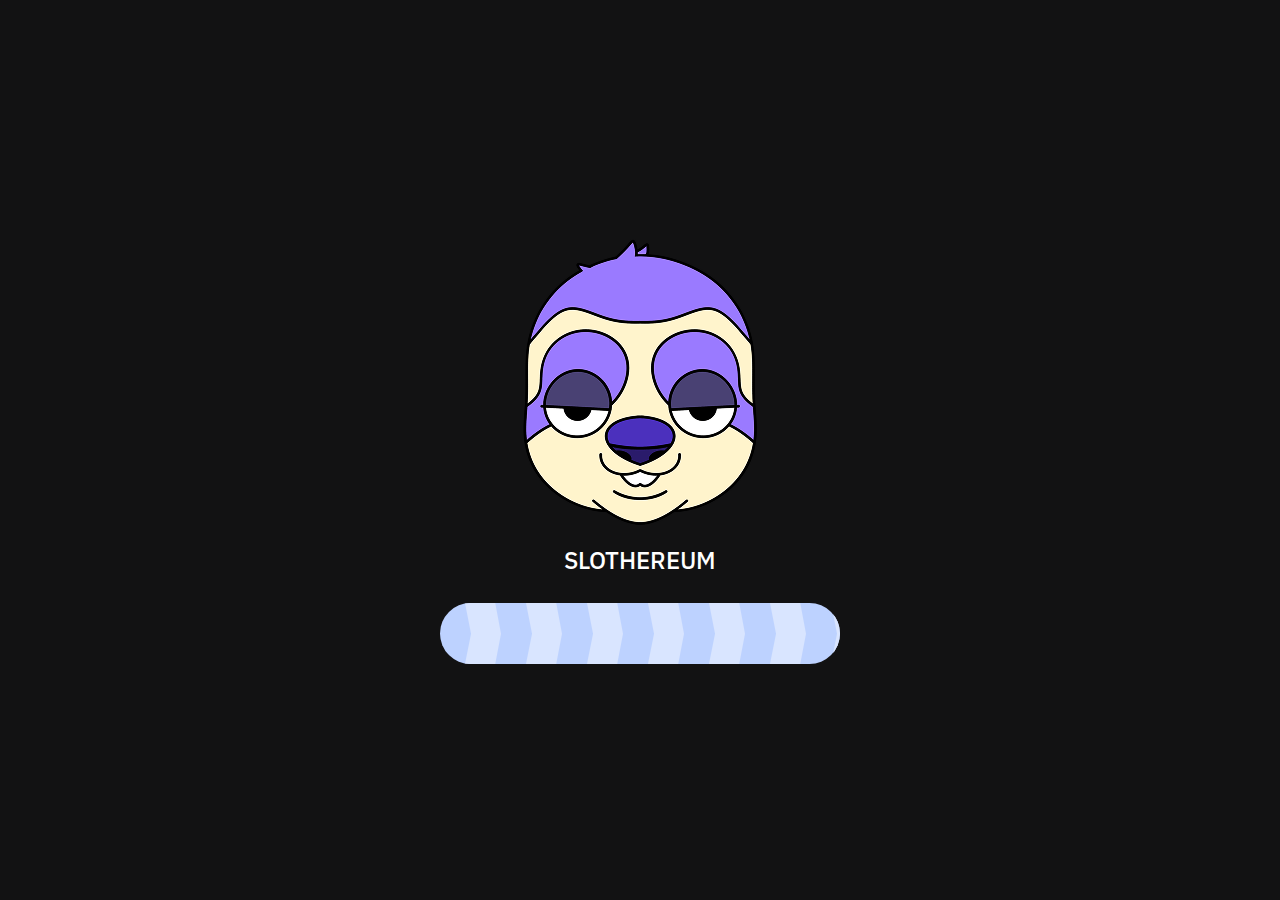
<file: landing/index.html>
<!DOCTYPE html>
<html lang="en">
  <head>
    <meta charset="UTF-8" />
    <meta name="viewport" content="width=device-width, initial-scale=1.0" />
    <title>Title</title>
    <link rel="shortcut icon" href="./favicon.ico" type="image/x-icon" />
    <link rel="stylesheet" href="./css/index.css" />
    <script type="module" src="./js/index.js" defer></script>
  </head>

  <body>
    <header class="header">
      <div class="container">
        <div class="header__content">
          <div class="header__logo">
            <img class="header__logo-icon" src="./assets/head.png" alt="logo" />
            <span class="header__logo-text">$slo</span>
          </div>

          <div class="header__controls">
            <div class="header__social">
              <a class="header__social-link header__social-link_x" href="#">
                <img class="header__social-link-image" src="./assets/logo-x.svg" alt="x" />
              </a>
              <a class="header__social-link header__social-link_tg" href="#">
                <img class="header__social-link-image" src="./assets/logo-tg.svg" alt="tg" />
              </a>
            </div>

            <div class="header__lang">
              <div class="header__lang-current">RU</div>

              <div class="header__lang-list">
                <a class="header__lang-list-item" href="#">EN</a>
                <a class="header__lang-list-item" href="#">CN</a>
                <a class="header__lang-list-item" href="#">TR</a>
                <a class="header__lang-list-item" href="#">AR</a>
                <a class="header__lang-list-item" href="#">IN</a>
              </div>
            </div>
          </div>
        </div>
      </div>
    </header>

    <main class="main">
      <section class="loading-screen">
        <div class="container">
          <div class="loading-screen__content">
            <figure class="loading-screen__figure">
              <img class="loading-screen__figure-image" src="./assets/head.png" alt="head" />
            </figure>

            <div class="loading-screen__title">SLOTHEREUM</div>

            <div class="loading">
              <div class="loading__body">
                <div class="loading__progress animated">
                  <div class="loading__progress-bar">0%</div>
                </div>
              </div>
            </div>
          </div>
        </div>
      </section>

      <section class="intro">
        <div class="container">
          <div class="intro__content">
            <div class="intro__info">
              <div class="intro__info-text">
                The main website will launch after $SLO goes live — but for now, you can join the
                fun Social Game and compete for a chance to enter the Presale!
              </div>
              <div class="intro__info-next">
                <a class="intro__info-next-button button" href="./auth.html">SLO.ARMY</a>
              </div>
            </div>
          </div>
        </div>
      </section>
    </main>
  </body>
</html>
</file>
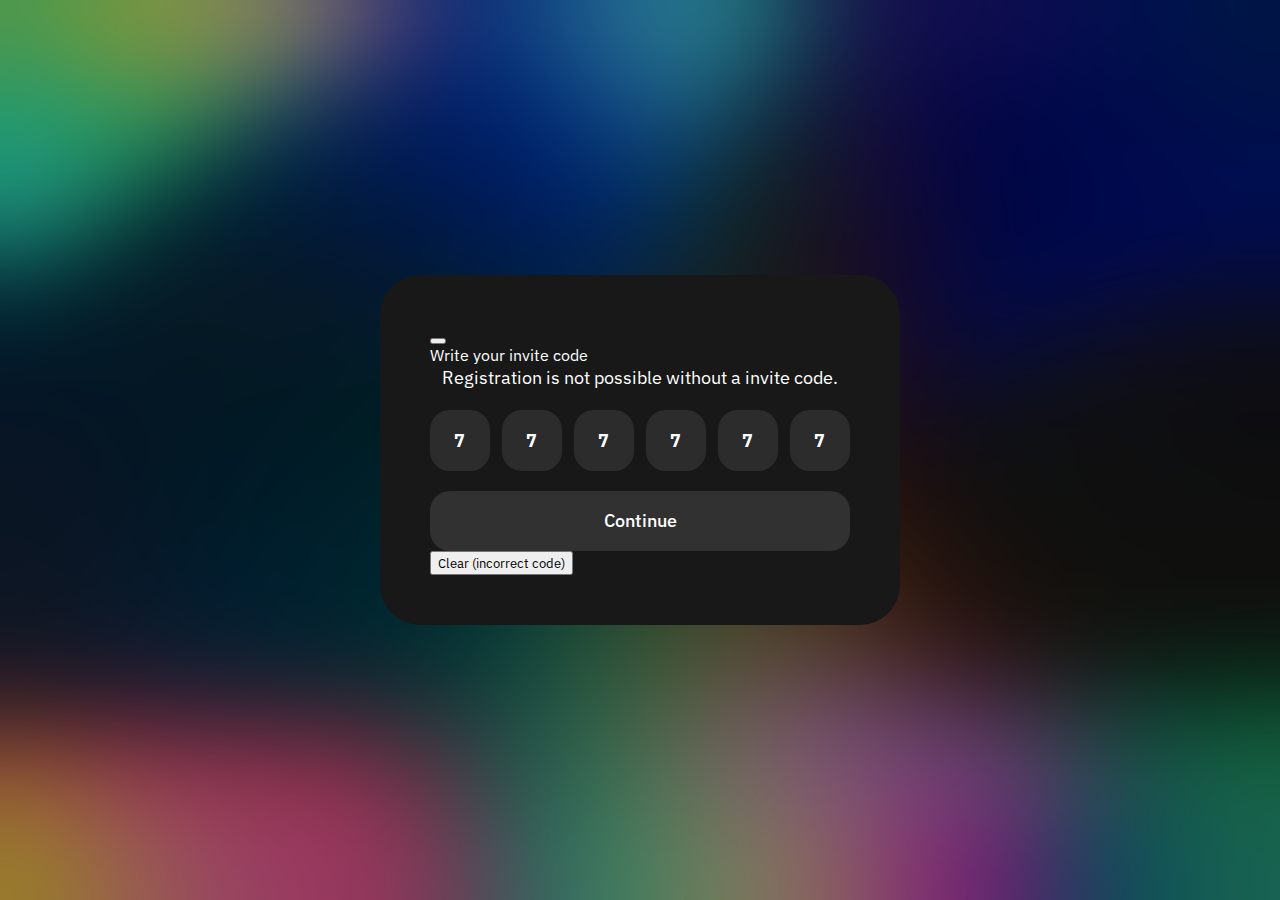
<file: os-invalid.html>
<!DOCTYPE html>
<html lang="en">
  <head>
    <meta charset="UTF-8" />
    <meta name="viewport" content="width=device-width, initial-scale=1.0" />
    <title>Title</title>
    <link rel="shortcut icon" href="./favicon.ico" type="image/x-icon" />
    <link rel="stylesheet" href="./css/index.css" />
    <script type="module" src="./js/index.js" defer></script>
  </head>

  <body class="noscroll">
    <main class="main">
      <div class="os-body">
        <section class="os-cap hidden">
          <figure class="os-cap__charcter">
            <img class="os-cap__charcter-image" src="./assets/character.png" alt="character" />
          </figure>

          <div class="os-cap__loading animated">
            <div class="os-cap__loading-body">
              <div class="os-cap__loading-title">loading OS</div>
              <div class="os-cap__loading-progress">
                <div class="os-cap__loading-progress-bar">0%</div>
              </div>
            </div>
          </div>

          <div class="os-cap__modal">
            <div class="os-cap__modal-text">
              The launch of Slothereum OS is coming in Q2 2025 — until then, make sure to follow us
              on socials to catch all the latest updates!
            </div>

            <div class="os-cap__modal-social">
              <a class="os-cap__modal-social-link os-cap__modal-social-link_x" href="#"></a>
              <a class="os-cap__modal-social-link os-cap__modal-social-link_tg" href="#"></a>
            </div>
          </div>
        </section>

        <section class="auth hidden">
          <div class="auth__body">
            <div class="auth__title">Authorization</div>

            <div class="auth__method">
              <div class="auth__method-button auth__method-button_x" role="button">
                <div class="auth__method-button-icon">
                  <img
                    class="auth__method-button-icon-image"
                    src="./assets/os/logo-x.svg"
                    alt="tg"
                  />
                </div>
                <div class="auth__method-button-name">Twitter</div>
              </div>

              <div class="auth__method-button auth__method-button_tg" role="button">
                <div class="auth__method-button-icon">
                  <img
                    class="auth__method-button-icon-image"
                    src="./assets/os/logo-tg.svg"
                    alt="tg"
                  />
                </div>
                <div class="auth__method-button-name">Telegram</div>
              </div>

              <div class="auth__method-button auth__method-button_email" role="button">
                <div class="auth__method-button-icon">
                  <img
                    class="auth__method-button-icon-image"
                    src="./assets/os/logo-email.svg"
                    alt="tg"
                  />
                </div>
                <div class="auth__method-button-name">E-mail</div>
              </div>

              <div class="auth__method-button auth__method-button_wallet" role="button">
                <div class="auth__method-button-icon">
                  <img
                    class="auth__method-button-icon-image"
                    src="./assets/os/logo-wallet.svg"
                    alt="tg"
                  />
                </div>
                <div class="auth__method-button-name">Wallet</div>
              </div>
            </div>
          </div>
        </section>

        <section class="auth-email hidden">
          <div class="auth-email__body">
            <div class="auth-email__heading">
              <button class="auth-email__heading-back"></button>
              <div class="auth-email__heading-title">What’s your email?</div>
            </div>

            <div class="auth-email__description">We’re excited for you to get started</div>

            <form class="auth-email__form">
              <input
                class="auth-email__form-input"
                type="email"
                placeholder="your@email.com"
                required
              />
              <button class="auth-email__form-button"></button>
            </form>
          </div>
        </section>

        <section class="auth-code auth-code_invalid auth-code_referral">
          <div class="auth-code__body">
            <div class="auth-code__heading">
              <button class="auth-code__heading-back"></button>
              <div class="auth-code__heading-title">Write your invite code</div>
            </div>

            <div class="auth-code__description">
              Registration is not possible without a invite code.
            </div>

            <div class="auth-code__code">
              <input
                class="auth-code__code-input"
                id="authCodeRef1"
                type="text"
                maxlength="1"
                autocomplete="off"
                value="7"
                required
              />
              <input
                class="auth-code__code-input"
                id="authCodeRef2"
                type="text"
                maxlength="1"
                autocomplete="off"
                value="7"
                required
              />
              <input
                class="auth-code__code-input"
                id="authCodeRef3"
                type="text"
                maxlength="1"
                autocomplete="off"
                value="7"
                required
              />
              <input
                class="auth-code__code-input"
                id="authCodeRef4"
                type="text"
                maxlength="1"
                autocomplete="off"
                value="7"
                required
              />
              <input
                class="auth-code__code-input"
                id="authCodeRef5"
                type="text"
                maxlength="1"
                autocomplete="off"
                value="7"
                required
              />
              <input
                class="auth-code__code-input"
                id="authCodeRef6"
                type="text"
                maxlength="1"
                autocomplete="off"
                value="7"
                required
              />
            </div>

            <div class="auth-code__continue">
              <button class="auth-code__continue-button" disabled>Continue</button>
            </div>

            <div class="auth-code__clear">
              <button class="auth-code__clear-button">Clear (incorrect code)</button>
            </div>
          </div>
        </section>

        <section class="auth-code auth-code_email hidden">
          <div class="auth-code__body">
            <div class="auth-code__heading">
              <button class="auth-code__heading-back"></button>
              <div class="auth-code__heading-title">We sent you a code</div>
            </div>


            <div class="auth-code__description">Enter the 6 digit code sent to your@email.com</div>

            <div class="auth-code__code">
              <input
                class="auth-code__code-input"
                id="authCodeEmail1"
                type="text"
                maxlength="1"
                autocomplete="off"
                required
              />
              <input
                class="auth-code__code-input"
                id="authCodeEmail2"
                type="text"
                maxlength="1"
                autocomplete="off"
                required
              />
              <input
                class="auth-code__code-input"
                id="authCodeEmail3"
                type="text"
                maxlength="1"
                autocomplete="off"
                required
              />
              <input
                class="auth-code__code-input"
                id="authCodeEmail4"
                type="text"
                maxlength="1"
                autocomplete="off"
                required
              />
              <input
                class="auth-code__code-input"
                id="authCodeEmail5"
                type="text"
                maxlength="1"
                autocomplete="off"
                required
              />
              <input
                class="auth-code__code-input"
                id="authCodeEmail6"
                type="text"
                maxlength="1"
                autocomplete="off"
                required
              />
            </div>

            <div class="auth-code__description">
              Didn’t get an email?
              <button class="auth-code__description-resend">Resend code</button>
            </div>

            <div class="auth-code__continue">
              <button class="auth-code__continue-button" disabled>Continue</button>
            </div>

            <div class="auth-code__clear">
              <button class="auth-code__clear-button">Clear (incorrect code)</button>
            </div>
          </div>
        </section>

        <section class="swipe-login hidden">
          <div class="swipe-login__body">
            <figure class="swipe-login__figure">
              <img
                class="swipe-login__figure-image"
                src="./assets/character-head.png"
                alt="character"
              />
            </figure>

            <div class="swipe-login__title">Welcome to Slothereum OS!</div>

            <div class="swipe-login__slider">
              <div class="swipe-login__slider-draggable"></div>
              <div class="swipe-login__slider-track"></div>
              <div class="swipe-login__slider-text">Slide to unlock</div>
            </div>
          </div>
        </section>

        <section class="os hidden">
          <div class="os__main">
            <div class="os__container">
              <div class="os__main-content">
                <div class="os__main-apps">
                  <div class="os__main-app">
                    <figure class="os__main-app-icon">
                      <img
                        class="os__main-app-icon-image"
                        src="./assets/os/app-icon-profile.jpg"
                        alt="icon"
                      />
                    </figure>
                    <div class="os__main-app-text">Profile</div>
                  </div>

                  <div class="os__main-app">
                    <figure class="os__main-app-icon">
                      <img
                        class="os__main-app-icon-image"
                        src="./assets/os/app-icon-manifesto.jpg"
                        alt="icon"
                      />
                    </figure>
                    <div class="os__main-app-text">Manifesto.txt</div>
                  </div>

                  <div class="os__main-app">
                    <figure class="os__main-app-icon">
                      <img
                        class="os__main-app-icon-image"
                        src="./assets/os/app-icon-wallet.jpg"
                        alt="icon"
                      />
                    </figure>
                    <div class="os__main-app-text">Wallet</div>
                  </div>

                  <div class="os__main-app">
                    <figure class="os__main-app-icon">
                      <img
                        class="os__main-app-icon-image"
                        src="./assets/os/app-icon-slopad.jpg"
                        alt="icon"
                      />
                    </figure>
                    <div class="os__main-app-text">SLOPAD</div>
                  </div>

                  <div class="os__main-app">
                    <figure class="os__main-app-icon">
                      <img
                        class="os__main-app-icon-image"
                        src="./assets/os/app-icon-concierge.png"
                        alt="icon"
                      />
                    </figure>
                    <div class="os__main-app-text">Crypto Concierge</div>
                  </div>
                </div>
              </div>
            </div>
          </div>

          <div class="os__footer">
            <div class="os__container">
              <div class="os__footer-content">
                <div class="os__footer-info">
                  <div class="os__footer-info-os">SLOTHEREUM OS</div>

                  <div class="os__footer-info-social">
                    <a class="os__footer-info-social-link os__footer-info-social-link_x" href="#">
                      <img
                        class="os__footer-info-social-link-image"
                        src="./assets/os/logo-x.svg"
                        alt="x"
                      />
                    </a>
                    <a class="os__footer-info-social-link os__footer-info-social-link_tg" href="#">
                      <img
                        class="os__footer-info-social-link-image"
                        src="./assets/os/logo-tg.svg"
                        alt="tg"
                      />
                    </a>
                  </div>
                </div>

                <div class="os__footer-controls">
                  <div class="os__footer-controls-buttons">
                    <button class="os__footer-controls-button">
                      <img
                        class="os__footer-controls-button-image"
                        src="./assets/os/globe.svg"
                        alt="globe"
                      />
                    </button>
                    <button class="os__footer-controls-button">
                      <img
                        class="os__footer-controls-button-image"
                        src="./assets/os/clock.svg"
                        alt="globe"
                      />
                    </button>
                    <button class="os__footer-controls-button">
                      <img
                        class="os__footer-controls-button-image"
                        src="./assets/os/bell-off.svg"
                        alt="globe"
                      />
                    </button>
                  </div>

                  <div class="os__footer-controls-time"></div>
                </div>
              </div>
            </div>
          </div>
        </section>

        <section class="os-modal hidden">
          <div class="os-modal__body">
            <div class="os-modal__header">
              <div class="os-modal__header-title">memes fold</div>
              <div class="os-modal__header-close"></div>
            </div>
          </div>
        </section>
      </div>
    </main>

    <footer class="footer">
      <div class="container"></div>
    </footer>
  </body>
</html>
</file>
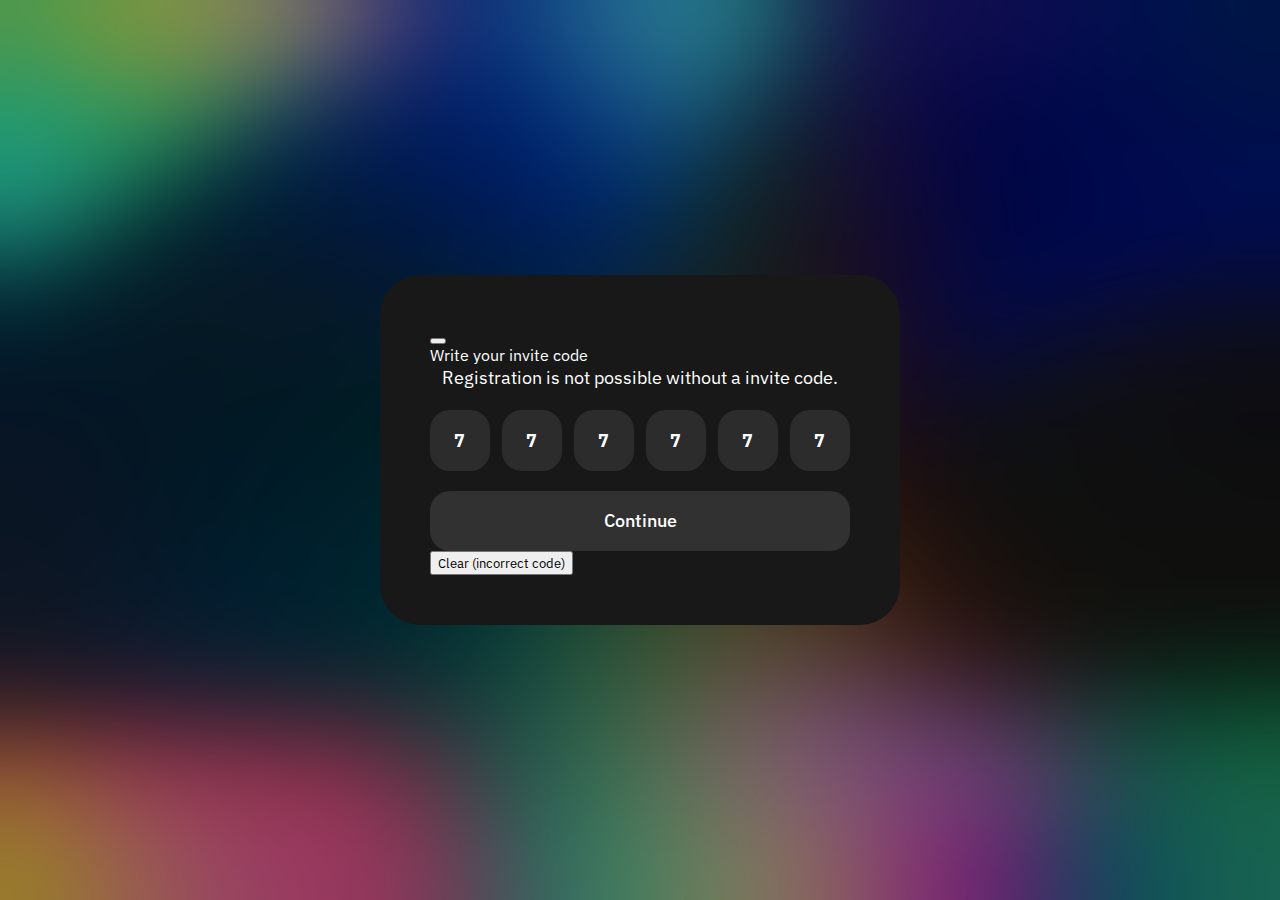
<file: os-valid.html>
<!DOCTYPE html>
<html lang="en">
  <head>
    <meta charset="UTF-8" />
    <meta name="viewport" content="width=device-width, initial-scale=1.0" />
    <title>Title</title>
    <link rel="shortcut icon" href="./favicon.ico" type="image/x-icon" />
    <link rel="stylesheet" href="./css/index.css" />
    <script type="module" src="./js/index.js" defer></script>
  </head>

  <body class="noscroll">
    <main class="main">
      <div class="os-body">
        <section class="os-cap hidden">
          <figure class="os-cap__charcter">
            <img class="os-cap__charcter-image" src="./assets/character.png" alt="character" />
          </figure>

          <div class="os-cap__loading animated">
            <div class="os-cap__loading-body">
              <div class="os-cap__loading-title">loading OS</div>
              <div class="os-cap__loading-progress">
                <div class="os-cap__loading-progress-bar">0%</div>
              </div>
            </div>
          </div>

          <div class="os-cap__modal">
            <div class="os-cap__modal-text">
              The launch of Slothereum OS is coming in Q2 2025 — until then, make sure to follow us
              on socials to catch all the latest updates!
            </div>

            <div class="os-cap__modal-social">
              <a class="os-cap__modal-social-link os-cap__modal-social-link_x" href="#"></a>
              <a class="os-cap__modal-social-link os-cap__modal-social-link_tg" href="#"></a>
            </div>
          </div>
        </section>

        <section class="auth hidden">
          <div class="auth__body">
            <div class="auth__title">Authorization</div>

            <div class="auth__method">
              <div class="auth__method-button auth__method-button_x" role="button">
                <div class="auth__method-button-icon">
                  <img
                    class="auth__method-button-icon-image"
                    src="./assets/os/logo-x.svg"
                    alt="tg"
                  />
                </div>
                <div class="auth__method-button-name">Twitter</div>
              </div>

              <div class="auth__method-button auth__method-button_tg" role="button">
                <div class="auth__method-button-icon">
                  <img
                    class="auth__method-button-icon-image"
                    src="./assets/os/logo-tg.svg"
                    alt="tg"
                  />
                </div>
                <div class="auth__method-button-name">Telegram</div>
              </div>

              <div class="auth__method-button auth__method-button_email" role="button">
                <div class="auth__method-button-icon">
                  <img
                    class="auth__method-button-icon-image"
                    src="./assets/os/logo-email.svg"
                    alt="tg"
                  />
                </div>
                <div class="auth__method-button-name">E-mail</div>
              </div>

              <div class="auth__method-button auth__method-button_wallet" role="button">
                <div class="auth__method-button-icon">
                  <img
                    class="auth__method-button-icon-image"
                    src="./assets/os/logo-wallet.svg"
                    alt="tg"
                  />
                </div>
                <div class="auth__method-button-name">Wallet</div>
              </div>
            </div>
          </div>
        </section>

        <section class="auth-email hidden">
          <div class="auth-email__body">
            <div class="auth-email__heading">
              <button class="auth-email__heading-back"></button>
              <div class="auth-email__heading-title">What’s your email?</div>
            </div>

            <div class="auth-email__description">We’re excited for you to get started</div>

            <form class="auth-email__form">
              <input
                class="auth-email__form-input"
                type="email"
                placeholder="your@email.com"
                required
              />
              <button class="auth-email__form-button"></button>
            </form>
          </div>
        </section>

        <section class="auth-code auth-code_valid auth-code_referral">
          <div class="auth-code__body">
            <div class="auth-code__heading">
              <button class="auth-code__heading-back"></button>
              <div class="auth-code__heading-title">Write your invite code</div>
            </div>

            <div class="auth-code__description">
              Registration is not possible without a invite code.
            </div>

            <div class="auth-code__code">
              <input
                class="auth-code__code-input"
                id="authCodeRef1"
                type="text"
                maxlength="1"
                autocomplete="off"
                value="7"
                required
              />
              <input
                class="auth-code__code-input"
                id="authCodeRef2"
                type="text"
                maxlength="1"
                autocomplete="off"
                value="7"
                required
              />
              <input
                class="auth-code__code-input"
                id="authCodeRef3"
                type="text"
                maxlength="1"
                autocomplete="off"
                value="7"
                required
              />
              <input
                class="auth-code__code-input"
                id="authCodeRef4"
                type="text"
                maxlength="1"
                autocomplete="off"
                value="7"
                required
              />
              <input
                class="auth-code__code-input"
                id="authCodeRef5"
                type="text"
                maxlength="1"
                autocomplete="off"
                value="7"
                required
              />
              <input
                class="auth-code__code-input"
                id="authCodeRef6"
                type="text"
                maxlength="1"
                autocomplete="off"
                value="7"
                required
              />
            </div>

            <div class="auth-code__continue">
              <button class="auth-code__continue-button" disabled>Continue</button>
            </div>

            <div class="auth-code__clear">
              <button class="auth-code__clear-button">Clear (incorrect code)</button>
            </div>
          </div>
        </section>

        <section class="auth-code auth-code_email hidden">
          <div class="auth-code__body">
            <div class="auth-code__heading">
              <button class="auth-code__heading-back"></button>
              <div class="auth-code__heading-title">We sent you a code</div>
            </div>

            <div class="auth-code__description">Enter the 6 digit code sent to your@email.com</div>

            <div class="auth-code__code">
              <input
                class="auth-code__code-input"
                id="authCodeEmail1"
                type="text"
                maxlength="1"
                autocomplete="off"
                required
              />
              <input
                class="auth-code__code-input"
                id="authCodeEmail2"
                type="text"
                maxlength="1"
                autocomplete="off"
                required
              />
              <input
                class="auth-code__code-input"
                id="authCodeEmail3"
                type="text"
                maxlength="1"
                autocomplete="off"
                required
              />
              <input
                class="auth-code__code-input"
                id="authCodeEmail4"
                type="text"
                maxlength="1"
                autocomplete="off"
                required
              />
              <input
                class="auth-code__code-input"
                id="authCodeEmail5"
                type="text"
                maxlength="1"
                autocomplete="off"
                required
              />
              <input
                class="auth-code__code-input"
                id="authCodeEmail6"
                type="text"
                maxlength="1"
                autocomplete="off"
                required
              />
            </div>

            <div class="auth-code__description">
              Didn’t get an email?
              <button class="auth-code__description-resend">Resend code</button>
            </div>

            <div class="auth-code__continue">
              <button class="auth-code__continue-button" disabled>Continue</button>
            </div>

            <div class="auth-code__clear">
              <button class="auth-code__clear-button">Clear (incorrect code)</button>
            </div>
          </div>
        </section>

        <section class="swipe-login hidden">
          <div class="swipe-login__body">
            <figure class="swipe-login__figure">
              <img
                class="swipe-login__figure-image"
                src="./assets/character-head.png"
                alt="character"
              />
            </figure>

            <div class="swipe-login__title">Welcome to Slothereum OS!</div>

            <div class="swipe-login__slider">
              <div class="swipe-login__slider-draggable"></div>
              <div class="swipe-login__slider-track"></div>
              <div class="swipe-login__slider-text">Slide to unlock</div>
            </div>
          </div>
        </section>

        <section class="os hidden">
          <div class="os__main">
            <div class="os__container">
              <div class="os__main-content">
                <div class="os__main-apps">
                  <div class="os__main-app">
                    <figure class="os__main-app-icon">
                      <img
                        class="os__main-app-icon-image"
                        src="./assets/os/app-icon-profile.jpg"
                        alt="icon"
                      />
                    </figure>
                    <div class="os__main-app-text">Profile</div>
                  </div>

                  <div class="os__main-app">
                    <figure class="os__main-app-icon">
                      <img
                        class="os__main-app-icon-image"
                        src="./assets/os/app-icon-manifesto.jpg"
                        alt="icon"
                      />
                    </figure>
                    <div class="os__main-app-text">Manifesto.txt</div>
                  </div>

                  <div class="os__main-app">
                    <figure class="os__main-app-icon">
                      <img
                        class="os__main-app-icon-image"
                        src="./assets/os/app-icon-wallet.jpg"
                        alt="icon"
                      />
                    </figure>
                    <div class="os__main-app-text">Wallet</div>
                  </div>

                  <div class="os__main-app">
                    <figure class="os__main-app-icon">
                      <img
                        class="os__main-app-icon-image"
                        src="./assets/os/app-icon-slopad.jpg"
                        alt="icon"
                      />
                    </figure>
                    <div class="os__main-app-text">SLOPAD</div>
                  </div>

                  <div class="os__main-app">
                    <figure class="os__main-app-icon">
                      <img
                        class="os__main-app-icon-image"
                        src="./assets/os/app-icon-concierge.png"
                        alt="icon"
                      />
                    </figure>
                    <div class="os__main-app-text">Crypto Concierge</div>
                  </div>
                </div>
              </div>
            </div>
          </div>

          <div class="os__footer">
            <div class="os__container">
              <div class="os__footer-content">
                <div class="os__footer-info">
                  <div class="os__footer-info-os">SLOTHEREUM OS</div>

                  <div class="os__footer-info-social">
                    <a class="os__footer-info-social-link os__footer-info-social-link_x" href="#">
                      <img
                        class="os__footer-info-social-link-image"
                        src="./assets/os/logo-x.svg"
                        alt="x"
                      />
                    </a>
                    <a class="os__footer-info-social-link os__footer-info-social-link_tg" href="#">
                      <img
                        class="os__footer-info-social-link-image"
                        src="./assets/os/logo-tg.svg"
                        alt="tg"
                      />
                    </a>
                  </div>
                </div>

                <div class="os__footer-controls">
                  <div class="os__footer-controls-buttons">
                    <button class="os__footer-controls-button">
                      <img
                        class="os__footer-controls-button-image"
                        src="./assets/os/globe.svg"
                        alt="globe"
                      />
                    </button>
                    <button class="os__footer-controls-button">
                      <img
                        class="os__footer-controls-button-image"
                        src="./assets/os/clock.svg"
                        alt="globe"
                      />
                    </button>
                    <button class="os__footer-controls-button">
                      <img
                        class="os__footer-controls-button-image"
                        src="./assets/os/bell-off.svg"
                        alt="globe"
                      />
                    </button>
                  </div>

                  <div class="os__footer-controls-time"></div>
                </div>
              </div>
            </div>
          </div>
        </section>

        <section class="os-modal hidden">
          <div class="os-modal__body">
            <div class="os-modal__header">
              <div class="os-modal__header-title">memes fold</div>
              <div class="os-modal__header-close"></div>
            </div>
          </div>
        </section>
      </div>
    </main>

    <footer class="footer">
      <div class="container"></div>
    </footer>
  </body>
</html>
</file>
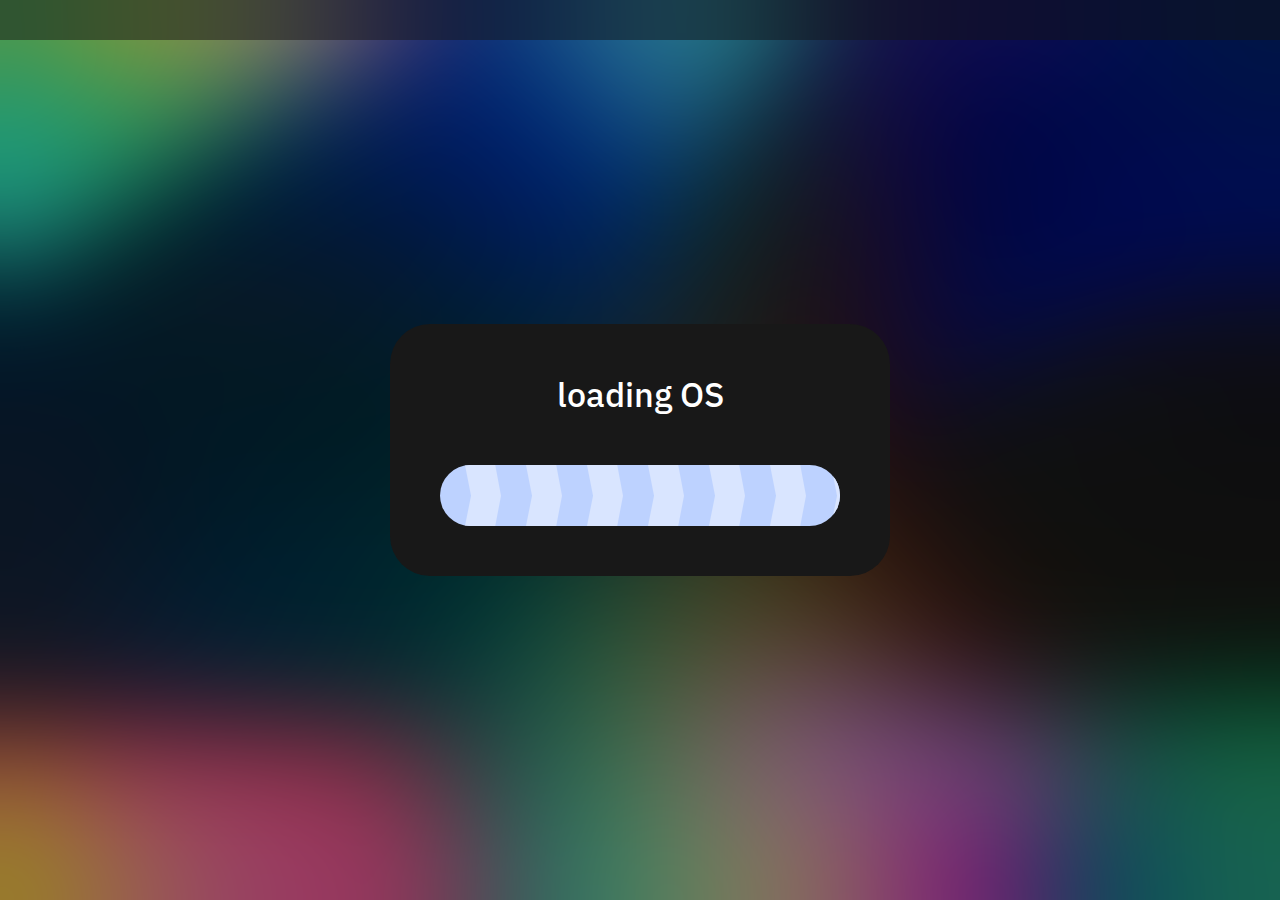
<file: os.html>
<!DOCTYPE html>
<html lang="en">
  <head>
    <meta charset="UTF-8" />
    <meta name="viewport" content="width=device-width, initial-scale=1.0" />
    <title>Title</title>
    <link rel="shortcut icon" href="./favicon.ico" type="image/x-icon" />
    <link rel="stylesheet" href="./css/index.css" />
    <script type="module" src="./js/index.js" defer></script>
  </head>

  <body class="noscroll">
    <header class="header">
      <div class="container"></div>
    </header>

    <main class="main">
      <div class="os-body">
        <section class="loading ">
          <div class="loading__body">
            <div class="loading__title">loading OS</div>
            <div class="loading__progress">
              <div class="loading__progress-bar">0%</div>
            </div>
          </div>
        </section>

        <section class="auth hidden">
          <div class="auth__body">
            <div class="auth__title">Authorization</div>

            <div class="auth__method">
              <div class="auth__method-button auth__method-button_tg" role="button">
                <div class="auth__method-button-icon">
                  <img
                    class="auth__method-button-icon-image"
                    src="./assets/os/logo-tg.svg"
                    alt="tg"
                  />
                </div>
                <div class="auth__method-button-name">Telegram</div>
              </div>

              <div class="auth__method-button auth__method-button_x" role="button">
                <div class="auth__method-button-icon">
                  <img
                    class="auth__method-button-icon-image"
                    src="./assets/os/logo-x.svg"
                    alt="tg"
                  />
                </div>
                <div class="auth__method-button-name">Twitter</div>
              </div>

              <div class="auth__method-button auth__method-button_gmail" role="button">
                <div class="auth__method-button-icon">
                  <img
                    class="auth__method-button-icon-image"
                    src="./assets/os/logo-gmail.svg"
                    alt="tg"
                  />
                </div>
                <div class="auth__method-button-name">Gmail</div>
              </div>

              <div class="auth__method-button auth__method-button_email" role="button">
                <div class="auth__method-button-icon">
                  <img
                    class="auth__method-button-icon-image"
                    src="./assets/os/logo-email.svg"
                    alt="tg"
                  />
                </div>
                <div class="auth__method-button-name">E-mail</div>
              </div>
            </div>
          </div>
        </section>

        <section class="auth-code auth-code_referral hidden">
          <div class="auth-code__body">
            <div class="auth-code__title">Write your referral code</div>
            <div class="auth-code__description">
              Registration is not possible without a referral code.
            </div>

            <div class="auth-code__code">
              <input
                class="auth-code__code-input"
                id="authCodeRef1"
                type="text"
                maxlength="1"
                autocomplete="off"
                required
              />
              <input
                class="auth-code__code-input"
                id="authCodeRef2"
                type="text"
                maxlength="1"
                autocomplete="off"
                required
              />
              <input
                class="auth-code__code-input"
                id="authCodeRef3"
                type="text"
                maxlength="1"
                autocomplete="off"
                required
              />
              <input
                class="auth-code__code-input"
                id="authCodeRef4"
                type="text"
                maxlength="1"
                autocomplete="off"
                required
              />
              <input
                class="auth-code__code-input"
                id="authCodeRef5"
                type="text"
                maxlength="1"
                autocomplete="off"
                required
              />
              <input
                class="auth-code__code-input"
                id="authCodeRef6"
                type="text"
                maxlength="1"
                autocomplete="off"
                required
              />
            </div>

            <div class="auth-code__continue">
              <button class="auth-code__continue-button" disabled>Continue</button>
            </div>
          </div>
        </section>

        <section class="auth-code auth-code_email hidden">
          <div class="auth-code__body">
            <div class="auth-code__title">We sent you a code</div>
            <div class="auth-code__description">Enter the 6 digit code sent to your@email.com</div>

            <div class="auth-code__code">
              <input
                class="auth-code__code-input"
                id="authCodeEmail1"
                type="text"
                maxlength="1"
                autocomplete="off"
                required
              />
              <input
                class="auth-code__code-input"
                id="authCodeEmail2"
                type="text"
                maxlength="1"
                autocomplete="off"
                required
              />
              <input
                class="auth-code__code-input"
                id="authCodeEmail3"
                type="text"
                maxlength="1"
                autocomplete="off"
                required
              />
              <input
                class="auth-code__code-input"
                id="authCodeEmail4"
                type="text"
                maxlength="1"
                autocomplete="off"
                required
              />
              <input
                class="auth-code__code-input"
                id="authCodeEmail5"
                type="text"
                maxlength="1"
                autocomplete="off"
                required
              />
              <input
                class="auth-code__code-input"
                id="authCodeEmail6"
                type="text"
                maxlength="1"
                autocomplete="off"
                required
              />
            </div>

            <div class="auth-code__description">
              Didn’t get an email?
              <button class="auth-code__description-resend">Resend code</button>
            </div>

            <div class="auth-code__continue">
              <button class="auth-code__continue-button" disabled>Continue</button>
            </div>
          </div>
        </section>

        <section class="swipe-login hidden">
          <div class="swipe-login__body">
            <figure class="swipe-login__figure">
              <img
                class="swipe-login__figure-image"
                src="./assets/character-head.png"
                alt="character"
              />
            </figure>

            <div class="swipe-login__title">Welcome to Slothereum OS!</div>

            <div class="swipe-login__slider">
              <div class="swipe-login__slider-draggable"></div>
              <div class="swipe-login__slider-track"></div>
              <div class="swipe-login__slider-text">Slide to unlock</div>
            </div>
          </div>
        </section>

        <section class="os hidden">
          <div class="os__main">
            <div class="os__container">
              <div class="os__main-content">
                <div class="os__main-apps">
                  <div class="os__main-app disabled">
                    <figure class="os__main-app-icon">
                      <img
                        class="os__main-app-icon-image"
                        src="./assets/os/app-icon-settings.png"
                        alt="icon"
                      />
                    </figure>
                    <div class="os__main-app-text">Settings sdfggwtwewt</div>
                  </div>

                  <div class="os__main-app">
                    <figure class="os__main-app-icon">
                      <img
                        class="os__main-app-icon-image"
                        src="./assets/os/app-icon-terminal.png"
                        alt="icon"
                      />
                    </figure>
                    <div class="os__main-app-text">Trading terminal.exe</div>
                  </div>

                  <div class="os__main-app">
                    <figure class="os__main-app-icon">
                      <img
                        class="os__main-app-icon-image"
                        src="./assets/os/app-icon-memes.png"
                        alt="icon"
                      />
                    </figure>
                    <div class="os__main-app-text">Memes</div>
                  </div>

                  <div class="os__main-app">
                    <figure class="os__main-app-icon">
                      <img
                        class="os__main-app-icon-image"
                        src="./assets/os/app-icon-doc.png"
                        alt="icon"
                      />
                    </figure>
                    <div class="os__main-app-text">Manifesto.txt</div>
                  </div>

                  <div class="os__main-app">
                    <figure class="os__main-app-icon">
                      <img
                        class="os__main-app-icon-image"
                        src="./assets/os/app-icon-concierge.png"
                        alt="icon"
                      />
                    </figure>
                    <div class="os__main-app-text">Crypto Concierge</div>
                  </div>

                  <div class="os__main-app">
                    <figure class="os__main-app-icon">
                      <img
                        class="os__main-app-icon-image"
                        src="./assets/os/app-icon-folder.png"
                        alt="icon"
                      />
                    </figure>
                    <div class="os__main-app-text">Devs</div>
                  </div>

                  <div class="os__main-app disabled">
                    <figure class="os__main-app-icon"></figure>
                    <div class="os__main-app-text">Token.txt</div>
                  </div>

                  <div class="os__main-app">
                    <figure class="os__main-app-icon">
                      <img
                        class="os__main-app-icon-image"
                        src="./assets/os/app-icon-folder.png"
                        alt="icon"
                      />
                    </figure>
                    <div class="os__main-app-text">NFTs</div>
                  </div>

                  <div class="os__main-app">
                    <figure class="os__main-app-icon">
                      <img
                        class="os__main-app-icon-image"
                        src="./assets/os/app-icon-folder.png"
                        alt="icon"
                      />
                    </figure>
                    <div class="os__main-app-text">Influencers</div>
                  </div>

                  <div class="os__main-app disabled">
                    <figure class="os__main-app-icon"></figure>
                    <div class="os__main-app-text">Contract</div>
                  </div>

                  <div class="os__main-app">
                    <figure class="os__main-app-icon">
                      <img
                        class="os__main-app-icon-image"
                        src="./assets/os/app-icon-memegen.png"
                        alt="icon"
                      />
                    </figure>
                    <div class="os__main-app-text">Meme generator.exe</div>
                  </div>
                </div>
              </div>
            </div>
          </div>

          <div class="os__footer">
            <div class="os__container">
              <div class="os__footer-content">
                <div class="os__footer-info">
                  <div class="os__footer-info-os">SLOTHEREUM OS</div>

                  <div class="os__footer-info-social">
                    <a class="os__footer-info-social-link os__footer-info-social-link_x" href="#">
                      <img
                        class="os__footer-info-social-link-image"
                        src="./assets/os/logo-x.svg"
                        alt="x"
                      />
                    </a>
                    <a class="os__footer-info-social-link os__footer-info-social-link_tg" href="#">
                      <img
                        class="os__footer-info-social-link-image"
                        src="./assets/os/logo-tg.svg"
                        alt="tg"
                      />
                    </a>
                  </div>
                </div>

                <div class="os__footer-controls">
                  <div class="os__footer-controls-buttons">
                    <button class="os__footer-controls-button">
                      <img
                        class="os__footer-controls-button-image"
                        src="./assets/os/globe.svg"
                        alt="globe"
                      />
                    </button>
                    <button class="os__footer-controls-button">
                      <img
                        class="os__footer-controls-button-image"
                        src="./assets/os/clock.svg"
                        alt="globe"
                      />
                    </button>
                    <button class="os__footer-controls-button">
                      <img
                        class="os__footer-controls-button-image"
                        src="./assets/os/bell-off.svg"
                        alt="globe"
                      />
                    </button>
                  </div>

                  <div class="os__footer-controls-time"></div>
                </div>
              </div>
            </div>
          </div>
        </section>

        <section class="os-modal hidden">
          <div class="os-modal__body">
            <div class="os-modal__header">
              <div class="os-modal__header-title">memes fold</div>
              <div class="os-modal__header-close"></div>
            </div>
          </div>
        </section>
      </div>
    </main>

    <footer class="footer">
      <div class="container"></div>
    </footer>
  </body>
</html>
</file>
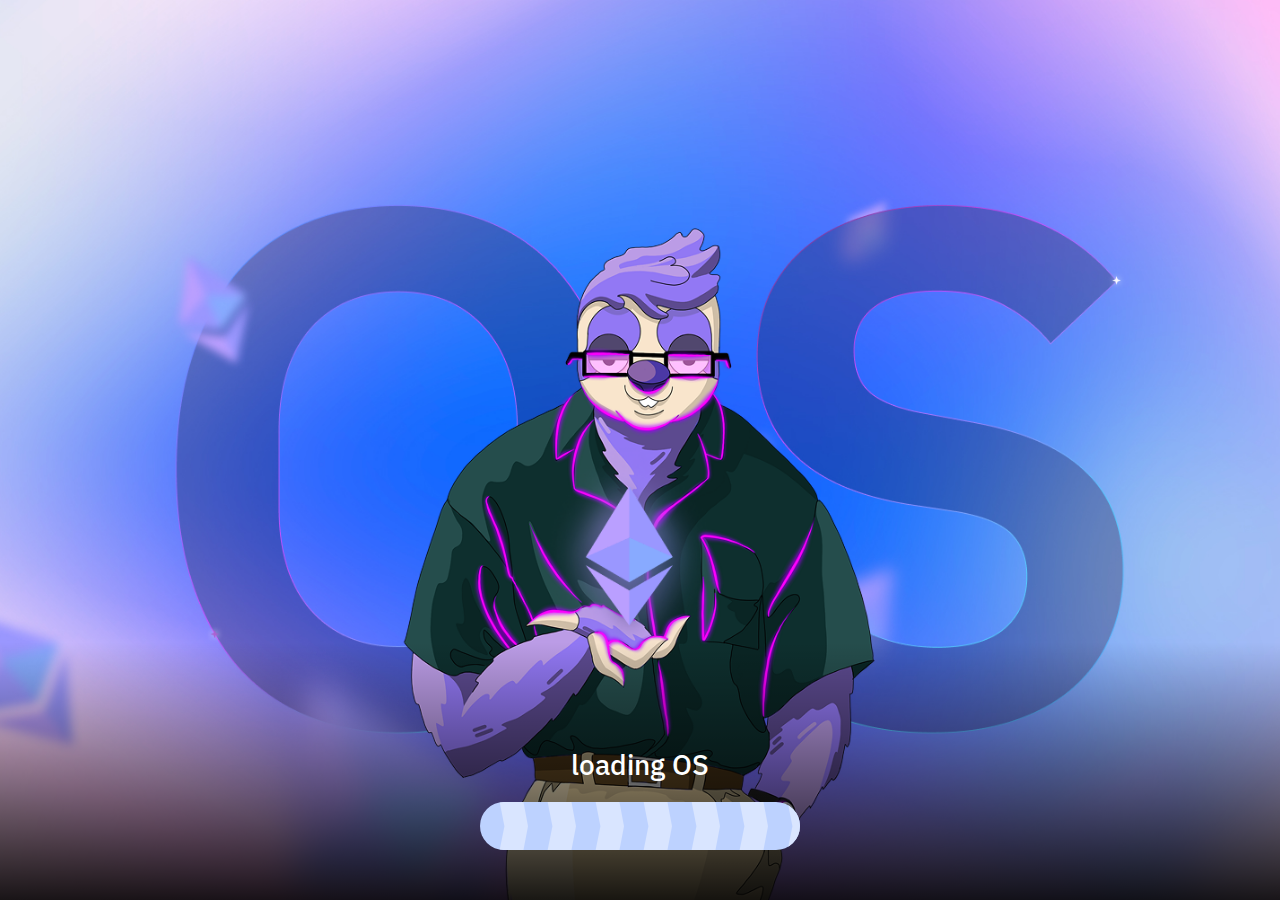
<file: oscap.html>
<!DOCTYPE html>
<html lang="en">
  <head>
    <meta charset="UTF-8" />
    <meta name="viewport" content="width=device-width, initial-scale=1.0" />
    <title>Title</title>
    <link rel="shortcut icon" href="./favicon.ico" type="image/x-icon" />
    <link rel="stylesheet" href="./css/index.css" />
    <script type="module" src="./js/index.js" defer></script>
    <script type="module" src="./js/oscap.js" defer></script>
  </head>

  <body>
    <main class="main">
      <section class="os-cap">
        <figure class="os-cap__charcter">
          <img class="os-cap__charcter-image" src="./assets/character.png" alt="character" />
        </figure>

        <div class="os-cap__loading animated">
          <div class="os-cap__loading-body">
            <div class="os-cap__loading-title">loading OS</div>
            <div class="os-cap__loading-progress">
              <div class="os-cap__loading-progress-bar">0%</div>
            </div>
          </div>
        </div>

        <div class="os-cap__modal">
          <div class="os-cap__modal-text">
            The launch of Slothereum OS is coming in Q2 2025 — until then, make sure to follow us on
            socials to catch all the latest updates!
          </div>

          <div class="os-cap__modal-social">
            <a class="os-cap__modal-social-link os-cap__modal-social-link_x" href="#"></a>
            <a class="os-cap__modal-social-link os-cap__modal-social-link_tg" href="#"></a>
          </div>
        </div>
      </section>
    </main>
  </body>
</html>
</file>
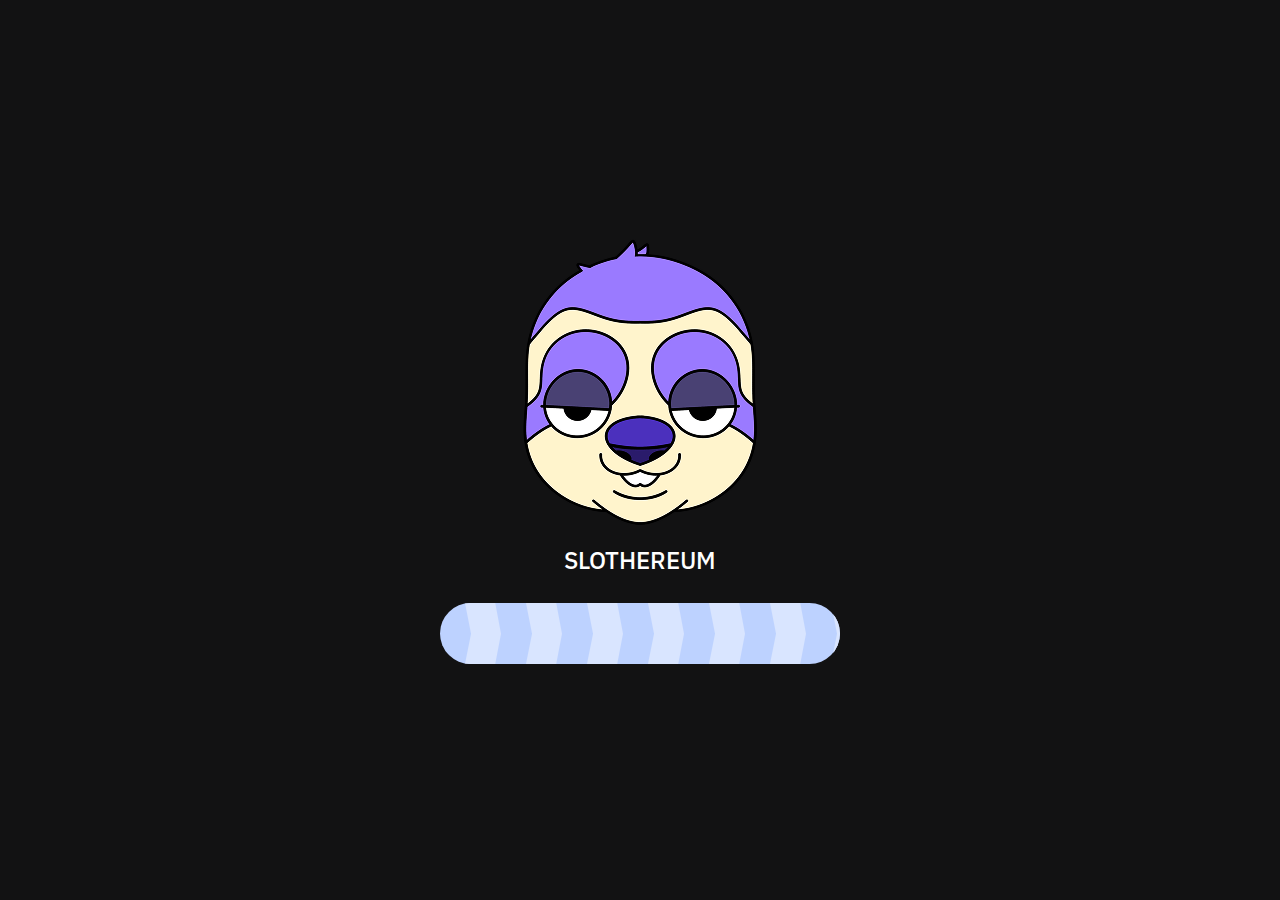
<file: landing/auth.html>
<!DOCTYPE html>
<html lang="en">
  <head>
    <meta charset="UTF-8" />
    <meta name="viewport" content="width=device-width, initial-scale=1.0" />
    <title>Title</title>
    <link rel="shortcut icon" href="./favicon.ico" type="image/x-icon" />
    <link rel="stylesheet" href="./css/index.css" />
    <script type="module" src="./js/index.js" defer></script>
  </head>

  <body>
    <header class="header">
      <div class="container">
        <div class="header__content">
          <div class="header__logo">
            <img class="header__logo-icon" src="./assets/head.png" alt="logo" />
            <span class="header__logo-text">$slo</span>
          </div>

          <div class="header__controls">
            <div class="header__social">
              <a class="header__social-link header__social-link_x" href="#">
                <img class="header__social-link-image" src="./assets/logo-x.svg" alt="x" />
              </a>
              <a class="header__social-link header__social-link_tg" href="#">
                <img class="header__social-link-image" src="./assets/logo-tg.svg" alt="tg" />
              </a>
            </div>

            <div class="header__lang">
              <div class="header__lang-current">RU</div>

              <div class="header__lang-list">
                <a class="header__lang-list-item" href="#">EN</a>
                <a class="header__lang-list-item" href="#">CN</a>
                <a class="header__lang-list-item" href="#">TR</a>
                <a class="header__lang-list-item" href="#">AR</a>
                <a class="header__lang-list-item" href="#">IN</a>
              </div>
            </div>
          </div>
        </div>
      </div>
    </header>

    <main class="main">
      <section class="loading-screen">
        <div class="container">
          <div class="loading-screen__content">
            <figure class="loading-screen__figure">
              <img class="loading-screen__figure-image" src="./assets/head.png" alt="head" />
            </figure>

            <div class="loading-screen__title">SLOTHEREUM</div>

            <div class="loading">
              <div class="loading__body">
                <div class="loading__progress animated">
                  <div class="loading__progress-bar">0%</div>
                </div>
              </div>
            </div>
          </div>
        </div>
      </section>

      <section class="connect-game">
        <div class="container">
          <div class="connect-game__wrapper">
            <div class="connect-game__content">
              <div class="connect-game__info">
                <h2 class="connect-game__info-title">$SLO Social Game</h2>

                <div class="connect-game__info-text">
                  <div>Wanna earn a shot at the Presale spot? Then show us what you’ve got!</div>
                </div>

                <div class="connect-game__info-text">
                  <div>
                    Talk about <b>$SLO</b>, create content, drop those banger posts on X, and don’t
                    forget to tag <b>@slothereum_io</b> The higher your rank, the better your
                    chances to join the Presale.
                  </div>
                </div>

                <div class="connect-game__info-text">
                  <div>But heads up:</div>
                  <div>A high rank doesn’t guarantee a spot.</div>
                  <div>Every application will be reviewed manually by the team.</div>
                  <div>Don’t try to game the system — if you cheat, you’re out.</div>
                </div>

                <div class="connect-game__info-text">
                  <div>Our AI agent is watching</div>
                  <div>Every post tagged with <b>@slothereum_io</b> and <b>$SLO</b> gets read.</div>
                  <div>
                    The more creative you are, the more points you score. Let’s make Ethereum fun
                    again — together.
                  </div>
                </div>
              </div>

              <div class="connect-game__connect">
                <figure class="connect-game__connect-figure">
                  <img
                    class="connect-game__connect-figure-image"
                    src="./assets/character-with-crystal.png"
                    alt="character"
                  />
                </figure>

                <div class="connect-game__connect-info">
                  <div class="connect-game__connect-info-text">
                    <span
                      >Wanna check your rank or jump into the game? Just connect your X account and
                      you're in!
                    </span>
                    <span>Let the $SLO showdown begin.</span>
                  </div>

                  <div class="connect-game__connect-info-controls">
                    <button class="connect-game__connect-info-controls-button button">
                      Connect X
                    </button>
                  </div>
                </div>
              </div>
            </div>
          </div>
        </div>
      </section>
    </main>
  </body>
</html>
</file>
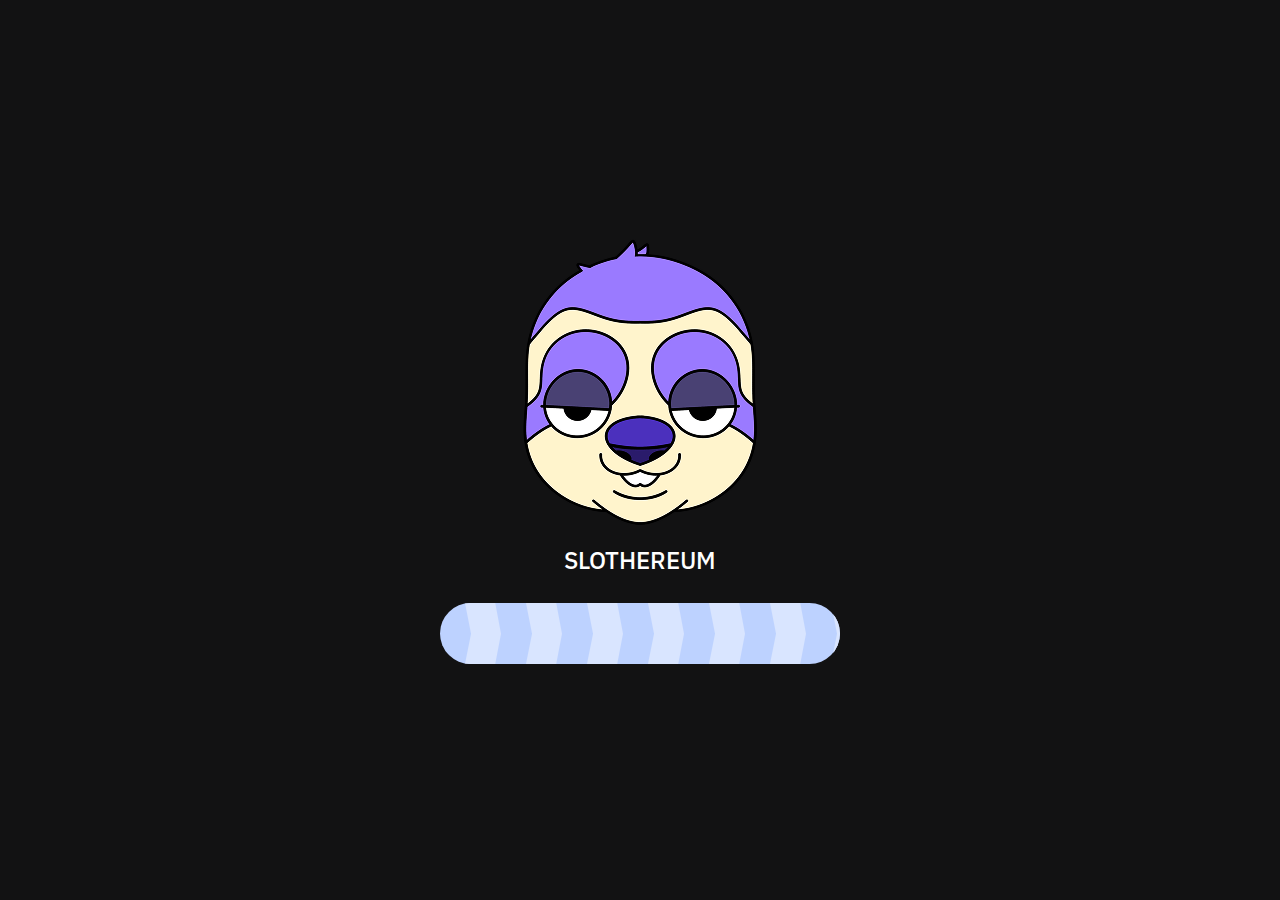
<file: landing/cabinet.html>
<!DOCTYPE html>
<html lang="en">
  <head>
    <meta charset="UTF-8" />
    <meta name="viewport" content="width=device-width, initial-scale=1.0" />
    <title>Title</title>
    <link rel="shortcut icon" href="./favicon.ico" type="image/x-icon" />
    <link rel="stylesheet" href="./css/index.css" />
    <script type="module" src="./js/index.js" defer></script>
  </head>

  <body>
    <header class="header">
      <div class="container">
        <div class="header__content">
          <div class="header__logo">
            <img class="header__logo-icon" src="./assets/head.png" alt="logo" />
            <span class="header__logo-text">$slo</span>
          </div>

          <div class="header__controls">
            <div class="header__social">
              <a class="header__social-link header__social-link_x" href="#">
                <img class="header__social-link-image" src="./assets/logo-x.svg" alt="x" />
              </a>
              <a class="header__social-link header__social-link_tg" href="#">
                <img class="header__social-link-image" src="./assets/logo-tg.svg" alt="tg" />
              </a>
            </div>

            <div class="header__lang">
              <div class="header__lang-current">RU</div>

              <div class="header__lang-list">
                <a class="header__lang-list-item" href="#">EN</a>
                <a class="header__lang-list-item" href="#">CN</a>
                <a class="header__lang-list-item" href="#">TR</a>
                <a class="header__lang-list-item" href="#">AR</a>
                <a class="header__lang-list-item" href="#">IN</a>
              </div>
            </div>
          </div>
        </div>
      </div>
    </header>

    <main class="main">
      <section class="loading-screen">
        <div class="container">
          <div class="loading-screen__content">
            <figure class="loading-screen__figure">
              <img class="loading-screen__figure-image" src="./assets/head.png" alt="head" />
            </figure>

            <div class="loading-screen__title">SLOTHEREUM</div>

            <div class="loading">
              <div class="loading__body">
                <div class="loading__progress animated">
                  <div class="loading__progress-bar">0%</div>
                </div>
              </div>
            </div>
          </div>
        </div>
      </section>

      <section class="cabinet">
        <div class="container">
          <div class="cabinet__wrapper">
            <div class="cabinet__content">
              <div class="cabinet__info">
                <div class="cabinet__info-title">Total Participants: 000000</div>
                <div class="cabinet__info-title">Your Current Rank:</div>

                <div class="cabinet__info-rank">
                  <div class="cabinet__info-rank-id">#1</div>

                  <div class="cabinet__info-rank-user">
                    <figure class="cabinet__info-rank-user-avatar"></figure>
                    <div class="cabinet__info-rank-user-name">Unnamed</div>
                  </div>

                  <div class="cabinet__info-rank-stars">420</div>
                </div>

                <div class="cabinet__info-message">
                  Hey, don’t stop now! The more active you are, the better your shot at success!
                  <b>$SLO</b> believes in you!
                </div>

                <div class="cabinet__info-disclaimer">
                  Don’t forget to follow <b>@slothereum_io</b> to stay updated!
                </div>

                <figure class="cabinet__info-character">
                  <img
                    class="cabinet__info-character-image"
                    src="./assets/character-cross.png"
                    alt="character"
                  />
                </figure>

                <div class="cabinet__info-controls">
                  <button class="cabinet__info-controls-button button">Logout</button>
                </div>
              </div>

              <div class="cabinet__stats">
                <div class="cabinet__stats-heading">
                  <div class="cabinet__stats-heading-rank">Rank</div>

                  <div class="cabinet__stats-heading-user">
                    <div class="cabinet__stats-heading-user-text">User</div>

                    <div class="cabinet__stats-heading-user-search">
                      <input
                        class="cabinet__stats-heading-user-search-input"
                        type="text"
                        placeholder="Search"
                      />
                    </div>
                  </div>

                  <div class="cabinet__stats-heading-points">Points</div>
                </div>

                <div class="cabinet__stats-list">
                  <div class="cabinet__stats-list-item">
                    <div class="cabinet__stats-list-item-id">#1</div>

                    <div class="cabinet__stats-list-item-user">
                      <figure class="cabinet__stats-list-item-user-avatar"></figure>
                      <div class="cabinet__stats-list-item-user-name">Unnamed</div>
                    </div>

                    <div class="cabinet__stats-list-item-stars">420</div>
                  </div>

                  <div class="cabinet__stats-list-item">
                    <div class="cabinet__stats-list-item-id">#2</div>

                    <div class="cabinet__stats-list-item-user">
                      <figure class="cabinet__stats-list-item-user-avatar"></figure>
                      <div class="cabinet__stats-list-item-user-name">Unnamed</div>
                    </div>

                    <div class="cabinet__stats-list-item-stars">420</div>
                  </div>

                  <div class="cabinet__stats-list-item">
                    <div class="cabinet__stats-list-item-id">#3</div>

                    <div class="cabinet__stats-list-item-user">
                      <figure class="cabinet__stats-list-item-user-avatar"></figure>
                      <div class="cabinet__stats-list-item-user-name">Unnamed</div>
                    </div>

                    <div class="cabinet__stats-list-item-stars">420</div>
                  </div>

                  <div class="cabinet__stats-list-item">
                    <div class="cabinet__stats-list-item-id">#4</div>

                    <div class="cabinet__stats-list-item-user">
                      <figure class="cabinet__stats-list-item-user-avatar"></figure>
                      <div class="cabinet__stats-list-item-user-name">Unnamed</div>
                    </div>

                    <div class="cabinet__stats-list-item-stars">420</div>
                  </div>

                  <div class="cabinet__stats-list-item">
                    <div class="cabinet__stats-list-item-id">#5</div>

                    <div class="cabinet__stats-list-item-user">
                      <figure class="cabinet__stats-list-item-user-avatar"></figure>
                      <div class="cabinet__stats-list-item-user-name">Unnamed</div>
                    </div>

                    <div class="cabinet__stats-list-item-stars">420</div>
                  </div>

                  <div class="cabinet__stats-list-item">
                    <div class="cabinet__stats-list-item-id">#6</div>

                    <div class="cabinet__stats-list-item-user">
                      <figure class="cabinet__stats-list-item-user-avatar"></figure>
                      <div class="cabinet__stats-list-item-user-name">Unnamed</div>
                    </div>

                    <div class="cabinet__stats-list-item-stars">420</div>
                  </div>

                  <div class="cabinet__stats-list-item">
                    <div class="cabinet__stats-list-item-id">#7</div>

                    <div class="cabinet__stats-list-item-user">
                      <figure class="cabinet__stats-list-item-user-avatar"></figure>
                      <div class="cabinet__stats-list-item-user-name">Unnamed</div>
                    </div>

                    <div class="cabinet__stats-list-item-stars">420</div>
                  </div>

                  <div class="cabinet__stats-list-item">
                    <div class="cabinet__stats-list-item-id">#8</div>

                    <div class="cabinet__stats-list-item-user">
                      <figure class="cabinet__stats-list-item-user-avatar"></figure>
                      <div class="cabinet__stats-list-item-user-name">Unnamed</div>
                    </div>

                    <div class="cabinet__stats-list-item-stars">420</div>
                  </div>

                  <div class="cabinet__stats-list-item">
                    <div class="cabinet__stats-list-item-id">#9</div>

                    <div class="cabinet__stats-list-item-user">
                      <figure class="cabinet__stats-list-item-user-avatar"></figure>
                      <div class="cabinet__stats-list-item-user-name">Unnamed</div>
                    </div>

                    <div class="cabinet__stats-list-item-stars">420</div>
                  </div>

                  <div class="cabinet__stats-list-item">
                    <div class="cabinet__stats-list-item-id">#10</div>

                    <div class="cabinet__stats-list-item-user">
                      <figure class="cabinet__stats-list-item-user-avatar"></figure>
                      <div class="cabinet__stats-list-item-user-name">Unnamed</div>
                    </div>

                    <div class="cabinet__stats-list-item-stars">420</div>
                  </div>

                  <div class="cabinet__stats-list-item">
                    <div class="cabinet__stats-list-item-id">#11</div>

                    <div class="cabinet__stats-list-item-user">
                      <figure class="cabinet__stats-list-item-user-avatar"></figure>
                      <div class="cabinet__stats-list-item-user-name">Unnamed</div>
                    </div>

                    <div class="cabinet__stats-list-item-stars">420</div>
                  </div>

                  <div class="cabinet__stats-list-item">
                    <div class="cabinet__stats-list-item-id">#12</div>

                    <div class="cabinet__stats-list-item-user">
                      <figure class="cabinet__stats-list-item-user-avatar"></figure>
                      <div class="cabinet__stats-list-item-user-name">Unnamed</div>
                    </div>

                    <div class="cabinet__stats-list-item-stars">420</div>
                  </div>
                </div>
              </div>
            </div>
          </div>
        </div>
      </section>
    </main>
  </body>
</html>
</file>
<file: landing/css/index.css>
@import url("https://fonts.googleapis.com/css2?family=IBM+Plex+Sans:ital,wght@0,100..700;1,100..700&display=swap");
html {
  font-size: 16px;
  font-family: "IBM Plex Sans", sans-serif;
  font-weight: 400;
  font-style: normal;
  scroll-behavior: smooth;
}

body {
  position: relative;
  margin: 0;
  color: #ffffff;
  background-color: #121213;
}

a,
button,
input,
textarea {
  font-family: "IBM Plex Sans", sans-serif;
  text-decoration: none;
}

figure {
  margin: 0;
}

.button {
  display: -webkit-box;
  display: -ms-flexbox;
  display: flex;
  -webkit-box-align: center;
      -ms-flex-align: center;
          align-items: center;
  -webkit-box-pack: center;
      -ms-flex-pack: center;
          justify-content: center;
  gap: 6px;
  width: 100%;
  padding: 15px 30px;
  -webkit-box-sizing: border-box;
          box-sizing: border-box;
  font-weight: 600;
  font-size: 16px;
  line-height: 100%;
  color: #fff;
  border: none;
  border-radius: 12px;
  outline: none;
  background-image: -webkit-gradient(linear, right top, left top, from(#1363dc), to(#00b7ff));
  background-image: linear-gradient(270deg, #1363dc 0%, #00b7ff 100%);
  -webkit-transition-property: background-image;
  transition-property: background-image;
  -webkit-transition-timing-function: ease-out;
          transition-timing-function: ease-out;
  -webkit-transition-duration: 0.2s;
          transition-duration: 0.2s;
  cursor: pointer;
}
.button:hover {
  background-image: -webkit-gradient(linear, right top, left top, from(#3585ff), to(#8bdeff));
  background-image: linear-gradient(270deg, #3585ff 0%, #8bdeff 100%);
}
.button:disabled {
  color: rgba(255, 255, 255, 0.5);
  background-image: -webkit-gradient(linear, right top, left top, from(#1363dc), to(#0f4d6b));
  background-image: linear-gradient(270deg, #1363dc 0%, #0f4d6b 100%);
}
.button:disabled::before {
  opacity: 0.5;
}

.container {
  max-width: 1012px;
  width: 100%;
  margin: 0 auto;
  padding: 0 20px;
  -webkit-box-sizing: border-box;
          box-sizing: border-box;
}

@-webkit-keyframes loading {
  0% {
    -webkit-transform: translateX(-61px);
            transform: translateX(-61px);
  }
  100% {
    -webkit-transform: translateX(0px);
            transform: translateX(0px);
  }
}

@keyframes loading {
  0% {
    -webkit-transform: translateX(-61px);
            transform: translateX(-61px);
  }
  100% {
    -webkit-transform: translateX(0px);
            transform: translateX(0px);
  }
}
@-webkit-keyframes progressLoading {
  0% {
    width: 0;
  }
  15% {
    width: 20%;
  }
  50% {
    width: 40%;
  }
  70% {
    width: 60%;
  }
  85% {
    width: 80%;
  }
  94% {
    width: 100%;
  }
  100% {
    width: 100%;
  }
}
@keyframes progressLoading {
  0% {
    width: 0;
  }
  15% {
    width: 20%;
  }
  50% {
    width: 40%;
  }
  70% {
    width: 60%;
  }
  85% {
    width: 80%;
  }
  94% {
    width: 100%;
  }
  100% {
    width: 100%;
  }
}
.loading {
  display: -webkit-box;
  display: -ms-flexbox;
  display: flex;
  -webkit-box-align: center;
      -ms-flex-align: center;
          align-items: center;
  -webkit-box-pack: center;
      -ms-flex-pack: center;
          justify-content: center;
  max-width: 400px;
  width: 100%;
  margin: 0 auto;
  -webkit-box-sizing: border-box;
          box-sizing: border-box;
}
@media (max-width: 576px) {
  .loading {
    max-width: 260px;
  }
}
.loading__body {
  border-radius: 40px;
  width: 100%;
  -webkit-box-sizing: border-box;
          box-sizing: border-box;
}
.loading__progress {
  position: relative;
  border-radius: 90px;
  height: 61px;
  width: 100%;
  overflow: hidden;
}
@media (max-width: 576px) {
  .loading__progress {
    height: 40px;
  }
}
.loading__progress::before {
  content: "";
  position: absolute;
  top: 0;
  left: 0;
  bottom: 0;
  width: calc(100% + 61px);
  background-image: url(../assets/progress-bg.svg);
  background-size: auto 100%;
  background-repeat: repeat-x;
  background-color: #bdd2ff;
  background-position: left center;
  -webkit-animation: loading 3s linear infinite;
          animation: loading 3s linear infinite;
}
.loading__progress-bar {
  position: relative;
  display: -webkit-box;
  display: -ms-flexbox;
  display: flex;
  -webkit-box-align: center;
      -ms-flex-align: center;
          align-items: center;
  -webkit-box-pack: center;
      -ms-flex-pack: center;
          justify-content: center;
  height: 100%;
  width: 0%;
  overflow: hidden;
  font-family: "IBM Plex Sans", sans-serif;
  font-weight: 700;
  font-size: 26px;
  line-height: 100%;
  color: #fff;
  background-color: #2b6efd;
  -webkit-transition: width ease-in-out 0.1s;
  transition: width ease-in-out 0.1s;
}
@media (max-width: 576px) {
  .loading__progress-bar {
    font-size: 16px;
  }
}
.loading__progress.animated .loading__progress-bar {
  -webkit-animation: progressLoading 2.5s linear;
          animation: progressLoading 2.5s linear;
}

.header {
  position: absolute;
  top: 0;
  left: 0;
  right: 0;
  z-index: 999;
  padding: 32px 0;
}
@media (max-width: 1024px) {
  .header {
    padding: 24px 0;
  }
}
@media (max-width: 576px) {
  .header {
    padding: 20px 0;
  }
}
.header__content {
  display: -webkit-box;
  display: -ms-flexbox;
  display: flex;
  -webkit-box-align: center;
      -ms-flex-align: center;
          align-items: center;
  -webkit-box-pack: justify;
      -ms-flex-pack: justify;
          justify-content: space-between;
  gap: 24px;
  max-width: 350px;
  width: 100%;
  margin: 0 auto;
  padding: 11px 32px;
  -webkit-box-sizing: border-box;
          box-sizing: border-box;
  border: 1px solid rgba(255, 255, 255, 0.4);
  border-radius: 18px;
  background: rgba(14, 14, 22, 0.75);
}
.header__logo {
  display: -webkit-box;
  display: -ms-flexbox;
  display: flex;
  -webkit-box-align: center;
      -ms-flex-align: center;
          align-items: center;
  gap: 6px;
  width: -webkit-fit-content;
  width: -moz-fit-content;
  width: fit-content;
}
.header__logo-icon {
  display: block;
  -webkit-box-flex: 0;
      -ms-flex: 0 0 auto;
          flex: 0 0 auto;
  max-width: 100%;
  width: 26px;
  height: auto;
}
.header__logo-text {
  font-weight: 600;
  font-size: 18px;
  line-height: 222%;
  text-transform: uppercase;
  text-align: center;
  color: #fff;
}
.header__controls {
  display: -webkit-box;
  display: -ms-flexbox;
  display: flex;
  -webkit-box-align: center;
      -ms-flex-align: center;
          align-items: center;
  gap: 16px;
}
.header__social {
  display: -webkit-box;
  display: -ms-flexbox;
  display: flex;
  -webkit-box-align: center;
      -ms-flex-align: center;
          align-items: center;
  -webkit-box-flex: 0;
      -ms-flex: 0 0 auto;
          flex: 0 0 auto;
  gap: 10px;
}
.header__social-link {
  display: -webkit-box;
  display: -ms-flexbox;
  display: flex;
  -webkit-box-align: center;
      -ms-flex-align: center;
          align-items: center;
  -webkit-box-pack: center;
      -ms-flex-pack: center;
          justify-content: center;
  width: 24px;
  height: 24px;
  -webkit-box-flex: 0;
      -ms-flex: 0 0 auto;
          flex: 0 0 auto;
  border-radius: 6px;
}
.header__social-link_x {
  background-color: #282828;
  -webkit-filter: invert(100%);
          filter: invert(100%);
}
.header__social-link_tg {
  background-image: linear-gradient(135deg, #0b00e2 0%, #3184ff 100%);
}
.header__social-link-image {
  display: block;
  max-width: 100%;
  width: 12px;
  height: auto;
}
.header__lang {
  position: relative;
  z-index: 10;
}
.header__lang::before {
  content: "";
  position: fixed;
  top: 0;
  left: 0;
  right: 0;
  bottom: 0;
  display: none;
}
.header__lang.active::before {
  display: block;
}
.header__lang-current {
  display: -webkit-box;
  display: -ms-flexbox;
  display: flex;
  -webkit-box-align: center;
      -ms-flex-align: center;
          align-items: center;
  padding: 8px 16px;
  gap: 4px;
  font-weight: 500;
  font-size: 16px;
  color: #fff;
  border-radius: 12px;
  background-color: #696974;
  cursor: pointer;
}
.header__lang-current::after {
  content: "";
  display: block;
  -webkit-box-flex: 0;
      -ms-flex: 0 0 auto;
          flex: 0 0 auto;
  width: 20px;
  aspect-ratio: 1/1;
  background: url(../assets/caret-down.svg) center/cover no-repeat;
  -webkit-transition: -webkit-transform ease-out 0.2s;
  transition: -webkit-transform ease-out 0.2s;
  transition: transform ease-out 0.2s;
  transition: transform ease-out 0.2s, -webkit-transform ease-out 0.2s;
}
.header__lang.active .header__lang-current::after {
  -webkit-transform: rotate(180deg);
          transform: rotate(180deg);
}
.header__lang-list {
  position: absolute;
  top: calc(100% + 8px);
  right: 0;
  z-index: 100;
  display: -webkit-box;
  display: -ms-flexbox;
  display: flex;
  -webkit-box-flex: 0;
      -ms-flex: 0 0 auto;
          flex: 0 0 auto;
  -webkit-box-orient: vertical;
  -webkit-box-direction: normal;
      -ms-flex-direction: column;
          flex-direction: column;
  gap: 4px;
  padding: 8px 8px;
  border-radius: 12px;
  -webkit-box-shadow: 0 0 30px 0 rgba(0, 0, 0, 0.25);
          box-shadow: 0 0 30px 0 rgba(0, 0, 0, 0.25);
  opacity: 0;
  background-color: #373742;
  -webkit-transition: opacity ease-out 0.2s;
  transition: opacity ease-out 0.2s;
  display: none;
}
.header__lang-list-item {
  min-width: 46px;
  padding: 4px 8px;
  font-weight: 500;
  font-size: 16px;
  line-height: 21px;
  color: #fff;
  border-radius: 4px;
}
.header__lang-list-item:hover {
  background-color: rgba(255, 255, 255, 0.1);
}
.header__lang.active .header__lang-list {
  display: -webkit-box;
  display: -ms-flexbox;
  display: flex;
  opacity: 1;
}

.loading-screen {
  position: fixed;
  top: 0;
  left: 0;
  right: 0;
  z-index: 9999;
  background-color: #121213;
}
.loading-screen__content {
  display: -webkit-box;
  display: -ms-flexbox;
  display: flex;
  -webkit-box-align: center;
      -ms-flex-align: center;
          align-items: center;
  -webkit-box-pack: center;
      -ms-flex-pack: center;
          justify-content: center;
  -webkit-box-orient: vertical;
  -webkit-box-direction: normal;
      -ms-flex-direction: column;
          flex-direction: column;
  min-height: 100dvh;
  padding: 40px 0;
  -webkit-box-sizing: border-box;
          box-sizing: border-box;
}
.loading-screen__figure {
  display: -webkit-box;
  display: -ms-flexbox;
  display: flex;
  -webkit-box-align: center;
      -ms-flex-align: center;
          align-items: center;
  -webkit-box-pack: center;
      -ms-flex-pack: center;
          justify-content: center;
  margin: 0 0 15px;
}
.loading-screen__figure-image {
  display: block;
  max-width: 100%;
  width: 248px;
  height: auto;
}
@media (max-width: 1024px) {
  .loading-screen__figure-image {
    width: 200px;
  }
}
@media (max-width: 576px) {
  .loading-screen__figure-image {
    width: 150px;
  }
}
.loading-screen__title {
  margin: 0 0 30px;
  font-weight: 500;
  font-size: 24px;
  line-height: 98%;
  color: #fff;
}
@media (max-width: 1024px) {
  .loading-screen__title {
    font-size: 22px;
  }
}
@media (max-width: 576px) {
  .loading-screen__title {
    font-size: 18px;
  }
}

.intro {
  background: url(../assets/intro-bg.webp) center/cover no-repeat;
}
.intro__content {
  display: -webkit-box;
  display: -ms-flexbox;
  display: flex;
  -webkit-box-align: center;
      -ms-flex-align: center;
          align-items: center;
  -webkit-box-pack: center;
      -ms-flex-pack: center;
          justify-content: center;
  min-height: 100dvh;
  padding: 160px 0 40px;
  -webkit-box-sizing: border-box;
          box-sizing: border-box;
}
.intro__info {
  max-width: 500px;
  margin: 0 auto;
  padding: 26px;
  -webkit-box-sizing: border-box;
          box-sizing: border-box;
  border-radius: 24px;
  -webkit-backdrop-filter: blur(20px);
          backdrop-filter: blur(20px);
  -webkit-box-shadow: 0 0 4px 0 rgba(0, 0, 0, 0.25);
          box-shadow: 0 0 4px 0 rgba(0, 0, 0, 0.25);
  background: rgba(14, 14, 22, 0.85);
}
.intro__info-text {
  margin: 0 0 20px;
  font-weight: 500;
  font-size: 18px;
  line-height: 150%;
  text-align: center;
  color: #fff;
}
@media (max-width: 576px) {
  .intro__info-text {
    font-size: 16px;
  }
}
.intro__info-next-button::before {
  content: "";
  display: block;
  width: 18px;
  aspect-ratio: 1/1;
  background: url(../assets/globe.svg) center/cover no-repeat;
}

.connect-game {
  background: url(../assets/page-bg.webp) center/cover no-repeat;
}
.connect-game__wrapper {
  display: -webkit-box;
  display: -ms-flexbox;
  display: flex;
  -webkit-box-align: center;
      -ms-flex-align: center;
          align-items: center;
  -webkit-box-pack: center;
      -ms-flex-pack: center;
          justify-content: center;
  min-height: 100dvh;
  padding: 168px 0 40px;
  -webkit-box-sizing: border-box;
          box-sizing: border-box;
}
@media (max-width: 1024px) {
  .connect-game__wrapper {
    padding: 168px 0 40px;
  }
}
@media (max-width: 576px) {
  .connect-game__wrapper {
    padding: 124px 0 52px;
  }
}
.connect-game__content {
  display: -webkit-box;
  display: -ms-flexbox;
  display: flex;
  -webkit-box-align: start;
      -ms-flex-align: start;
          align-items: flex-start;
  gap: 32px;
  width: 100%;
  padding: 32px;
  -webkit-box-sizing: border-box;
          box-sizing: border-box;
  border: 1px solid rgba(255, 255, 255, 0.4);
  border-radius: 16px;
  -webkit-backdrop-filter: blur(30px);
          backdrop-filter: blur(30px);
  background-color: rgba(14, 14, 22, 0.85);
}
@media (max-width: 1024px) {
  .connect-game__content {
    -ms-flex-wrap: wrap;
        flex-wrap: wrap;
    gap: 16px;
    max-width: 640px;
    padding: 0;
    border: none;
    border-radius: 0px;
    -webkit-backdrop-filter: none;
            backdrop-filter: none;
    background-color: rgba(14, 14, 22, 0);
  }
}
.connect-game__info {
  -webkit-box-flex: 0;
      -ms-flex: 0 0 calc(50% - 16px);
          flex: 0 0 calc(50% - 16px);
}
@media (max-width: 1024px) {
  .connect-game__info {
    -webkit-box-flex: 1;
        -ms-flex: 1 1 100%;
            flex: 1 1 100%;
    padding: 24px;
    -webkit-box-sizing: border-box;
            box-sizing: border-box;
    border: 1px solid rgba(255, 255, 255, 0.4);
    border-radius: 16px;
    -webkit-backdrop-filter: blur(30px);
            backdrop-filter: blur(30px);
    background-color: rgba(14, 14, 22, 0.85);
  }
}
.connect-game__info-title {
  margin: 0 0 8px;
  font-weight: 500;
  font-size: 22px;
  line-height: 109%;
  text-align: center;
  color: #fff;
}
@media (max-width: 576px) {
  .connect-game__info-title {
    font-size: 18px;
    text-align: left;
  }
}
.connect-game__info-text {
  margin: 0 0 24px;
  font-weight: 400;
  font-size: 16px;
  line-height: 150%;
  color: #fff;
}
@media (max-width: 576px) {
  .connect-game__info-text {
    margin: 0 0 19px;
    font-size: 14px;
    line-height: 129%;
  }
}
.connect-game__info-text:last-child {
  margin: 0;
}
.connect-game__info-text b {
  font-weight: 700px;
}
.connect-game__connect {
  -webkit-box-flex: 0;
      -ms-flex: 0 0 calc(50% - 16px);
          flex: 0 0 calc(50% - 16px);
}
@media (max-width: 1024px) {
  .connect-game__connect {
    -webkit-box-flex: 1;
        -ms-flex: 1 1 100%;
            flex: 1 1 100%;
  }
}
.connect-game__connect-figure {
  display: -webkit-box;
  display: -ms-flexbox;
  display: flex;
  -webkit-box-pack: center;
      -ms-flex-pack: center;
          justify-content: center;
}
.connect-game__connect-figure-image {
  display: block;
  max-width: 100%;
  width: 240px;
  height: auto;
}
.connect-game__connect-info {
  padding: 16px;
  border-radius: 12px;
  background-color: #32342c;
}
@media (max-width: 1024px) {
  .connect-game__connect-info {
    border: 1px solid rgba(255, 255, 255, 0.4);
    border-radius: 16px;
    -webkit-backdrop-filter: blur(30px);
            backdrop-filter: blur(30px);
    background-color: rgba(14, 14, 22, 0.85);
  }
}
.connect-game__connect-info-text {
  display: -webkit-box;
  display: -ms-flexbox;
  display: flex;
  -webkit-box-orient: vertical;
  -webkit-box-direction: normal;
      -ms-flex-direction: column;
          flex-direction: column;
  gap: 31px;
  margin: 0 0 8px;
  font-weight: 400;
  font-size: 16px;
  line-height: 150%;
  color: #fff;
}
@media (max-width: 576px) {
  .connect-game__connect-info-text {
    gap: 18px;
    font-size: 14px;
    line-height: 129%;
  }
}

.cabinet {
  position: relative;
  overflow: hidden;
  background: url(../assets/page-bg.webp) center/cover no-repeat;
}
@media (max-width: 1024px) {
  .cabinet::before {
    content: "";
    position: absolute;
    top: 20%;
    left: -100px;
    right: -100px;
    bottom: -100px;
    z-index: 1;
    color: #0e0e16;
    background: -webkit-gradient(linear, left top, left bottom, from(rgba(14, 14, 22, 0)), color-stop(50%, #0e0e16));
    background: linear-gradient(180deg, rgba(14, 14, 22, 0), #0e0e16 50%);
    -webkit-filter: blur(30px);
            filter: blur(30px);
  }
}
.cabinet__wrapper {
  position: relative;
  z-index: 10;
  display: -webkit-box;
  display: -ms-flexbox;
  display: flex;
  -webkit-box-align: center;
      -ms-flex-align: center;
          align-items: center;
  -webkit-box-pack: center;
      -ms-flex-pack: center;
          justify-content: center;
  min-height: 100dvh;
  padding: 168px 0 40px;
  -webkit-box-sizing: border-box;
          box-sizing: border-box;
}
@media (max-width: 1024px) {
  .cabinet__wrapper {
    padding: 168px 0 40px;
  }
}
@media (max-width: 576px) {
  .cabinet__wrapper {
    padding: 124px 0 52px;
  }
}
.cabinet__content {
  position: relative;
  display: -webkit-box;
  display: -ms-flexbox;
  display: flex;
  -webkit-box-align: stretch;
      -ms-flex-align: stretch;
          align-items: stretch;
  gap: 32px;
  width: 100%;
  padding: 32px;
  -webkit-box-sizing: border-box;
          box-sizing: border-box;
  border: 1px solid rgba(255, 255, 255, 0.4);
  border-radius: 16px;
  -webkit-backdrop-filter: blur(30px);
          backdrop-filter: blur(30px);
  background-color: rgba(14, 14, 22, 0.85);
}
@media (max-width: 1024px) {
  .cabinet__content {
    -ms-flex-wrap: wrap;
        flex-wrap: wrap;
    max-width: 640px;
    gap: 16px;
    padding: 0;
    border: none;
    border-radius: 16px;
    -webkit-backdrop-filter: none;
            backdrop-filter: none;
    background-color: rgba(14, 14, 22, 0);
  }
}
.cabinet__content::before {
  content: "";
  position: absolute;
  top: 0;
  left: 50%;
  display: block;
  width: 246px;
  height: 98px;
  background: url(../assets/slo-vertical.png) center/246px no-repeat;
  -webkit-transform: translate3d(-50%, -100%, 0);
          transform: translate3d(-50%, -100%, 0);
}
@media (max-width: 1024px) {
  .cabinet__content::before {
    display: none;
  }
}
.cabinet__info {
  display: -webkit-box;
  display: -ms-flexbox;
  display: flex;
  -webkit-box-orient: vertical;
  -webkit-box-direction: normal;
      -ms-flex-direction: column;
          flex-direction: column;
  -webkit-box-flex: 0;
      -ms-flex: 0 0 350px;
          flex: 0 0 350px;
  -webkit-box-sizing: border-box;
          box-sizing: border-box;
}
@media (max-width: 1024px) {
  .cabinet__info {
    -webkit-box-flex: 1;
        -ms-flex: 1 1 100%;
            flex: 1 1 100%;
    padding: 24px;
    border: 1px solid rgba(255, 255, 255, 0.4);
    border-radius: 16px;
    -webkit-backdrop-filter: blur(30px);
            backdrop-filter: blur(30px);
    background-color: rgba(14, 14, 22, 0.85);
  }
}
.cabinet__info-title {
  font-weight: 600;
  font-size: 16px;
  line-height: 150%;
  color: #fff;
}
.cabinet__info-rank {
  display: -webkit-box;
  display: -ms-flexbox;
  display: flex;
  -webkit-box-align: center;
      -ms-flex-align: center;
          align-items: center;
  -webkit-box-pack: justify;
      -ms-flex-pack: justify;
          justify-content: space-between;
  gap: 16px;
  margin: 10px 0;
  padding: 12px 16px;
  border: 1px solid #9278f4;
  border-radius: 16px;
}
.cabinet__info-rank-id {
  -webkit-box-flex: 0;
      -ms-flex: 0 1 auto;
          flex: 0 1 auto;
  font-weight: 500;
  font-size: 16px;
  line-height: 98%;
  color: #fff;
}
.cabinet__info-rank-user {
  display: -webkit-box;
  display: -ms-flexbox;
  display: flex;
  -webkit-box-align: center;
      -ms-flex-align: center;
          align-items: center;
  -webkit-box-flex: 1;
      -ms-flex: 1 1 auto;
          flex: 1 1 auto;
  gap: 8px;
}
.cabinet__info-rank-user-avatar {
  display: block;
  -webkit-box-flex: 0;
      -ms-flex: 0 0 auto;
          flex: 0 0 auto;
  width: 36px;
  aspect-ratio: 1/1;
  border-radius: 36px;
  overflow: hidden;
  background-color: #9278f4;
}
.cabinet__info-rank-user-name {
  font-weight: 500;
  font-size: 16px;
  line-height: 98%;
  color: #fff;
}
.cabinet__info-rank-stars {
  display: -webkit-box;
  display: -ms-flexbox;
  display: flex;
  -webkit-box-align: center;
      -ms-flex-align: center;
          align-items: center;
  -webkit-box-flex: 0;
      -ms-flex: 0 1 auto;
          flex: 0 1 auto;
  gap: 6px;
  font-weight: 500;
  font-size: 16px;
  line-height: 98%;
  color: #fff;
}
.cabinet__info-rank-stars::after {
  content: "";
  display: block;
  -webkit-box-flex: 0;
      -ms-flex: 0 0 auto;
          flex: 0 0 auto;
  width: 22px;
  aspect-ratio: 1/1;
  background: url(../assets/star.svg) center/cover no-repeat;
}
.cabinet__info-message {
  margin: 0 0 10px;
  font-weight: 400;
  font-size: 16px;
  line-height: 150%;
  color: #fff;
}
.cabinet__info-message b {
  font-weight: 700;
}
.cabinet__info-disclaimer {
  margin: 0 0 29px;
  font-weight: 400;
  font-size: 14px;
  line-height: 150%;
  color: #fff;
}
.cabinet__info-disclaimer b {
  font-weight: 700;
}
.cabinet__info-character {
  display: -webkit-box;
  display: -ms-flexbox;
  display: flex;
  -webkit-box-align: end;
      -ms-flex-align: end;
          align-items: flex-end;
  -webkit-box-pack: center;
      -ms-flex-pack: center;
          justify-content: center;
  -webkit-box-flex: 1;
      -ms-flex: 1 1 auto;
          flex: 1 1 auto;
}
.cabinet__info-character-image {
  display: block;
  max-width: 100%;
  width: 222px;
  height: auto;
}
.cabinet__info-controls {
  display: -webkit-box;
  display: -ms-flexbox;
  display: flex;
  -webkit-box-align: center;
      -ms-flex-align: center;
          align-items: center;
  -webkit-box-pack: center;
      -ms-flex-pack: center;
          justify-content: center;
}
.cabinet__info-controls-button {
  max-width: 640px;
}
.cabinet__stats {
  -webkit-box-flex: 1;
      -ms-flex: 1 1 auto;
          flex: 1 1 auto;
}
.cabinet__stats-heading {
  display: -webkit-box;
  display: -ms-flexbox;
  display: flex;
  -webkit-box-align: center;
      -ms-flex-align: center;
          align-items: center;
  gap: 16px;
  padding: 10px 16px;
  border-radius: 12px;
  background-color: #9278f4;
}
.cabinet__stats-heading-rank {
  -webkit-box-flex: 0;
      -ms-flex: 0 0 74px;
          flex: 0 0 74px;
  font-weight: 500;
  font-size: 18px;
  line-height: 98%;
  color: #fff;
}
.cabinet__stats-heading-user {
  display: -webkit-box;
  display: -ms-flexbox;
  display: flex;
  -webkit-box-align: center;
      -ms-flex-align: center;
          align-items: center;
  -webkit-box-flex: 1;
      -ms-flex: 1 1 auto;
          flex: 1 1 auto;
  gap: 16px;
}
.cabinet__stats-heading-user-text {
  font-weight: 500;
  font-size: 18px;
  line-height: 98%;
  color: #fff;
}
.cabinet__stats-heading-user-search {
  -webkit-box-flex: 1;
      -ms-flex: 1 1 auto;
          flex: 1 1 auto;
}
.cabinet__stats-heading-user-search-input {
  display: inline-block;
  width: 100%;
  padding: 10px;
  padding-left: 54px;
  -webkit-box-sizing: border-box;
          box-sizing: border-box;
  font-weight: 500;
  font-size: 14px;
  line-height: 143%;
  color: #ffffff;
  border: none;
  border-radius: 12px;
  outline: none;
  background: url(../assets/search-magnifying-glass.svg) left 20px center/24px no-repeat;
  background-color: #1a1a1c;
}
@media (max-width: 576px) {
  .cabinet__stats-heading-user-search-input {
    padding-left: 40px;
    background-position: left 13px center;
  }
}
.cabinet__stats-heading-user-search-input::-webkit-input-placeholder {
  color: #5d5d62;
}
.cabinet__stats-heading-user-search-input::-moz-placeholder {
  color: #5d5d62;
}
.cabinet__stats-heading-user-search-input:-ms-input-placeholder {
  color: #5d5d62;
}
.cabinet__stats-heading-user-search-input::-ms-input-placeholder {
  color: #5d5d62;
}
.cabinet__stats-heading-user-search-input::placeholder {
  color: #5d5d62;
}
.cabinet__stats-heading-points {
  -webkit-box-flex: 0;
      -ms-flex: 0 0 72px;
          flex: 0 0 72px;
  font-weight: 500;
  font-size: 18px;
  line-height: 98%;
  color: #fff;
  text-align: right;
}
@media (max-width: 576px) {
  .cabinet__stats-heading-points {
    -webkit-box-flex: 0;
        -ms-flex: 0 0 auto;
            flex: 0 0 auto;
  }
}
.cabinet__stats-list {
  max-height: 400px;
  margin-right: -10px;
  margin-bottom: -20px;
  overflow: auto;
}
@media (max-width: 1024px) {
  .cabinet__stats-list {
    max-height: none;
    margin: 0;
    overflow: visible;
  }
}
.cabinet__stats-list::-webkit-scrollbar-track {
  border-radius: 10px;
}
.cabinet__stats-list::-webkit-scrollbar {
  width: 10px;
  background-color: rgba(0, 0, 0, 0);
}
.cabinet__stats-list::-webkit-scrollbar-thumb {
  border-radius: 10px;
  background-color: #696974;
}
.cabinet__stats-list-item {
  display: -webkit-box;
  display: -ms-flexbox;
  display: flex;
  -webkit-box-align: center;
      -ms-flex-align: center;
          align-items: center;
  -webkit-box-pack: justify;
      -ms-flex-pack: justify;
          justify-content: space-between;
  gap: 16px;
  margin: 0;
  padding: 12px 16px;
  border-radius: 16px;
}
.cabinet__stats-list-item-id {
  -webkit-box-flex: 0;
      -ms-flex: 0 0 74px;
          flex: 0 0 74px;
  font-weight: 500;
  font-size: 16px;
  line-height: 98%;
  color: #fff;
}
.cabinet__stats-list-item-user {
  display: -webkit-box;
  display: -ms-flexbox;
  display: flex;
  -webkit-box-align: center;
      -ms-flex-align: center;
          align-items: center;
  -webkit-box-flex: 1;
      -ms-flex: 1 1 auto;
          flex: 1 1 auto;
  gap: 8px;
}
.cabinet__stats-list-item-user-avatar {
  display: block;
  -webkit-box-flex: 0;
      -ms-flex: 0 0 auto;
          flex: 0 0 auto;
  width: 36px;
  aspect-ratio: 1/1;
  border-radius: 36px;
  overflow: hidden;
  background-color: #9278f4;
}
.cabinet__stats-list-item-user-name {
  font-weight: 500;
  font-size: 16px;
  line-height: 98%;
  color: #fff;
}
.cabinet__stats-list-item-stars {
  display: -webkit-box;
  display: -ms-flexbox;
  display: flex;
  -webkit-box-align: center;
      -ms-flex-align: center;
          align-items: center;
  -webkit-box-flex: 0;
      -ms-flex: 0 0 72px;
          flex: 0 0 72px;
  gap: 6px;
  font-weight: 500;
  font-size: 16px;
  line-height: 98%;
  color: #fff;
}
.cabinet__stats-list-item-stars::after {
  content: "";
  display: block;
  -webkit-box-flex: 0;
      -ms-flex: 0 0 auto;
          flex: 0 0 auto;
  width: 22px;
  aspect-ratio: 1/1;
  background: url(../assets/star.svg) center/cover no-repeat;
}
</file>
<file: css/index.css>
@import url("https://fonts.googleapis.com/css2?family=IBM+Plex+Sans:ital,wght@0,100..700;1,100..700&display=swap");
html {
  font-size: 16px;
  font-family: "IBM Plex Sans", sans-serif;
  font-weight: 400;
  font-style: normal;
  scroll-behavior: smooth;
}

body {
  position: relative;
  margin: 0;
  color: #ffffff;
  background-color: #121213;
}
body.noscroll {
  display: block;
  overflow-y: hidden;
}

a,
button,
input,
textarea {
  font-family: "IBM Plex Sans", sans-serif;
  text-decoration: none;
}

figure {
  margin: 0;
}

img {
  max-width: 100%;
  height: auto;
}

.hidden {
  display: none !important;
  -webkit-backdrop-filter: blur(0px);
          backdrop-filter: blur(0px);
}

.container {
  max-width: 1360px;
  width: 100%;
  margin: 0 auto;
  padding: 0 20px;
  -webkit-box-sizing: border-box;
          box-sizing: border-box;
}

.slide-to-unlock {
  position: relative;
  display: block;
  max-width: 100%;
  width: 300px;
  height: 60px;
  overflow: hidden;
  border-radius: 60px;
  background-color: #181818;
}
.slide-to-unlock__track {
  position: absolute;
  width: 0;
  height: 100%;
  border-radius: inherit;
  background-image: linear-gradient(315deg, #a252ff 0%, #4685ff 100%);
}
.slide-to-unlock__draggable {
  position: absolute;
  top: 0;
  left: 0;
  bottom: 0;
  z-index: 10;
  display: block;
  width: 60px;
  height: 60px;
  padding: 10px;
  border-radius: inherit;
  -webkit-box-sizing: border-box;
          box-sizing: border-box;
  cursor: -webkit-grab;
  cursor: grab;
}
.slide-to-unlock__draggable:before {
  content: "";
  display: block;
  height: 100%;
  -webkit-box-sizing: border-box;
          box-sizing: border-box;
  aspect-ratio: 1/1;
  border-radius: inherit;
  background: url(../assets/chevron_right.svg) center/24px no-repeat;
  background-color: #ffffff;
}
.slide-to-unlock__draggable:active {
  cursor: -webkit-grabbing;
  cursor: grabbing;
}
.slide-to-unlock__text {
  display: -webkit-box;
  display: -ms-flexbox;
  display: flex;
  -webkit-box-align: center;
      -ms-flex-align: center;
          align-items: center;
  -webkit-box-pack: center;
      -ms-flex-pack: center;
          justify-content: center;
  width: 100%;
  height: 100%;
  font-family: "IBM Plex Sans", sans-serif;
  font-weight: 400;
  font-size: 18px;
  line-height: 100%;
  background: linear-gradient(333deg, #d796ff 0%, #649dff 100%);
  background-clip: text;
  -webkit-background-clip: text;
  -webkit-text-fill-color: transparent;
  -webkit-user-select: none;
     -moz-user-select: none;
      -ms-user-select: none;
          user-select: none;
}

.header {
  position: fixed;
  top: 0;
  left: 0;
  right: 0;
  z-index: 999;
  padding: 20px 0;
  -webkit-backdrop-filter: blur(30px);
          backdrop-filter: blur(30px);
  background: rgba(18, 18, 19, 0.5);
}
.header__wrapper {
  display: -webkit-box;
  display: -ms-flexbox;
  display: flex;
  -webkit-box-align: center;
      -ms-flex-align: center;
          align-items: center;
  -webkit-box-pack: justify;
      -ms-flex-pack: justify;
          justify-content: space-between;
  gap: 24px;
}
.header__logo {
  -webkit-box-flex: 0;
      -ms-flex: 0 0 auto;
          flex: 0 0 auto;
}
.header__logo-link {
  display: -webkit-box;
  display: -ms-flexbox;
  display: flex;
  -webkit-box-align: center;
      -ms-flex-align: center;
          align-items: center;
  gap: 10px;
}
.header__logo-link-image {
  -webkit-box-flex: 0;
      -ms-flex: 0 0 auto;
          flex: 0 0 auto;
  display: block;
  max-width: 100%;
  width: 24px;
}
.header__logo-link-text {
  font-family: "IBM Plex Sans", sans-serif;
  font-weight: 500;
  font-size: 16px;
  line-height: 250%;
  text-transform: uppercase;
  text-align: center;
  color: #fff;
}
.header__social {
  display: -webkit-box;
  display: -ms-flexbox;
  display: flex;
  -webkit-box-align: center;
      -ms-flex-align: center;
          align-items: center;
  -webkit-box-flex: 0;
      -ms-flex: 0 0 auto;
          flex: 0 0 auto;
  gap: 10px;
}
.header__social-title {
  font-family: "IBM Plex Sans", sans-serif;
  font-weight: 400;
  font-size: 16px;
  line-height: 150%;
  text-align: center;
  color: #fff;
}
.header__social-link {
  display: -webkit-box;
  display: -ms-flexbox;
  display: flex;
  -webkit-box-align: center;
      -ms-flex-align: center;
          align-items: center;
  -webkit-box-pack: center;
      -ms-flex-pack: center;
          justify-content: center;
  width: 24px;
  height: 24px;
  -webkit-box-flex: 0;
      -ms-flex: 0 0 auto;
          flex: 0 0 auto;
  border-radius: 6px;
}
.header__social-link_x {
  background-color: #282828;
  -webkit-filter: invert(100%);
          filter: invert(100%);
}
.header__social-link_tg {
  background-image: linear-gradient(135deg, #0b00e2 0%, #3184ff 100%);
}
.header__social-link-image {
  display: block;
  max-width: 100%;
  width: 12px;
  height: auto;
}

.preloader {
  max-height: 100dvh;
  max-width: 100dvw;
  overflow: hidden;
}
.preloader__wrapper {
  max-height: 100dvh;
  max-width: 100%;
  width: 100%;
  overflow-x: auto;
  scrollbar-width: none;
}
.preloader__content {
  position: relative;
  min-height: 500dvh;
  max-width: 100%;
}
.preloader__video {
  position: sticky;
  top: 0;
  left: 0;
  right: 0;
  display: block;
  height: 100dvh;
  width: 100%;
  -o-object-fit: cover;
     object-fit: cover;
}

.screen {
  position: fixed;
  top: 0;
  left: 0;
  right: 0;
  bottom: 0;
  z-index: 999;
  background-color: #222222;
  -webkit-transform: scale(0) translate3d(100%, 100%, 0);
          transform: scale(0) translate3d(100%, 100%, 0);
  pointer-events: none;
  -webkit-transition-property: opacity, -webkit-transform;
  transition-property: opacity, -webkit-transform;
  transition-property: opacity, transform;
  transition-property: opacity, transform, -webkit-transform;
  -webkit-transition-timing-function: ease-in-out;
          transition-timing-function: ease-in-out;
  -webkit-transition-duration: 0.8s;
          transition-duration: 0.8s;
  will-change: opacity, transform;
  overflow: hidden;
}
.screen.active {
  -webkit-transform: scale(1) translate3d(0, 0, 0);
          transform: scale(1) translate3d(0, 0, 0);
  opacity: 1;
  pointer-events: all;
}
.screen > iframe {
  position: absolute;
  top: 0;
  left: 0;
  right: 0;
  bottom: 0;
  z-index: 100;
  width: 100%;
  height: 100%;
}

.os {
  position: relative;
  display: block;
  height: 100%;
  width: 100%;
  background: url(../assets/bg.jpg) center/cover no-repeat;
}
.os__container {
  display: block;
  max-width: 1620px;
  margin: 0 auto;
  padding: 0 50px;
}
.os__main-content {
  display: -webkit-box;
  display: -ms-flexbox;
  display: flex;
  -webkit-box-align: center;
      -ms-flex-align: center;
          align-items: center;
  height: calc(100dvh - 80px);
  padding-bottom: calc((100dvh - 80px) * 0.1);
  -webkit-box-sizing: border-box;
          box-sizing: border-box;
}
.os__main-apps {
  display: -webkit-box;
  display: -ms-flexbox;
  display: flex;
  -ms-flex-wrap: wrap;
      flex-wrap: wrap;
  gap: 20px 5px;
  max-width: 490px;
  width: 100%;
}
.os__main-app {
  display: -webkit-box;
  display: -ms-flexbox;
  display: flex;
  -webkit-box-align: center;
      -ms-flex-align: center;
          align-items: center;
  -webkit-box-pack: center;
      -ms-flex-pack: center;
          justify-content: center;
  -webkit-box-orient: vertical;
  -webkit-box-direction: normal;
      -ms-flex-direction: column;
          flex-direction: column;
  -webkit-box-flex: 0;
      -ms-flex: 0 0 160px;
          flex: 0 0 160px;
  gap: 10px;
  -webkit-transition: -webkit-transform ease-in-out 0.1s;
  transition: -webkit-transform ease-in-out 0.1s;
  transition: transform ease-in-out 0.1s;
  transition: transform ease-in-out 0.1s, -webkit-transform ease-in-out 0.1s;
  cursor: pointer;
}
.os__main-app.disabled {
  opacity: 0.2;
  pointer-events: none;
  cursor: auto;
}
.os__main-app:hover:not(.disabled) {
  -webkit-transform: translateY(-4px);
          transform: translateY(-4px);
}
.os__main-app-icon {
  display: block;
  width: 75px;
  height: 75px;
  border-radius: 18px;
  overflow: hidden;
  background-color: #ffffff;
  -webkit-user-select: none;
     -moz-user-select: none;
      -ms-user-select: none;
          user-select: none;
  pointer-events: none;
}
.os__main-app-icon:has(.os__main-app-icon-image) {
  background-color: rgba(255, 255, 255, 0);
}
.os__main-app-icon-image {
  display: block;
  max-width: 100%;
  width: 100%;
  aspect-ratio: 1/1;
  -o-object-fit: cover;
     object-fit: cover;
  -webkit-user-select: inherit;
     -moz-user-select: inherit;
      -ms-user-select: inherit;
          user-select: inherit;
  pointer-events: inherit;
}
.os__main-app-text {
  display: block;
  max-width: 160px;
  width: -webkit-fit-content;
  width: -moz-fit-content;
  width: fit-content;
  padding: 2px 6px;
  -webkit-box-sizing: border-box;
          box-sizing: border-box;
  overflow: hidden;
  font-family: "IBM Plex Sans", sans-serif;
  font-weight: 400;
  font-size: 16px;
  color: #fff;
  text-align: center;
  text-overflow: ellipsis;
  white-space: nowrap;
  border-radius: 2px;
  background-color: rgba(0, 0, 0, 0.4);
  -webkit-user-select: none;
     -moz-user-select: none;
      -ms-user-select: none;
          user-select: none;
  pointer-events: none;
}
.os__footer {
  position: absolute;
  left: 0;
  right: 0;
  bottom: 0;
  padding: 13px 0;
  -webkit-backdrop-filter: blur(30px);
          backdrop-filter: blur(30px);
  background: rgba(70, 70, 70, 0.6);
}
.os__footer-content {
  display: -webkit-box;
  display: -ms-flexbox;
  display: flex;
  -webkit-box-align: center;
      -ms-flex-align: center;
          align-items: center;
  -webkit-box-pack: justify;
      -ms-flex-pack: justify;
          justify-content: space-between;
}
.os__footer-info {
  display: -webkit-box;
  display: -ms-flexbox;
  display: flex;
  -webkit-box-align: center;
      -ms-flex-align: center;
          align-items: center;
  gap: 20px;
}
.os__footer-info-os {
  font-family: "IBM Plex Sans", sans-serif;
  font-weight: 500;
  font-size: 24px;
  color: #fff;
}
.os__footer-info-social {
  display: -webkit-box;
  display: -ms-flexbox;
  display: flex;
  -webkit-box-align: center;
      -ms-flex-align: center;
          align-items: center;
  gap: 10px;
  padding: 10px;
  border-radius: 12px;
  background-color: rgba(255, 255, 255, 0.5);
}
.os__footer-info-social-link {
  display: -webkit-box;
  display: -ms-flexbox;
  display: flex;
  -webkit-box-align: center;
      -ms-flex-align: center;
          align-items: center;
  -webkit-box-pack: center;
      -ms-flex-pack: center;
          justify-content: center;
  width: 34px;
  height: 34px;
  -webkit-box-flex: 0;
      -ms-flex: 0 0 auto;
          flex: 0 0 auto;
  border-radius: 12px;
}
.os__footer-info-social-link_x {
  background-color: #282828;
}
.os__footer-info-social-link_tg {
  background-image: linear-gradient(135deg, #0b00e2 0%, #3184ff 100%);
}
.os__footer-info-social-link-image {
  display: block;
  max-width: 100%;
  width: 20px;
  height: auto;
}
.os__footer-controls {
  display: -webkit-box;
  display: -ms-flexbox;
  display: flex;
  -webkit-box-align: center;
      -ms-flex-align: center;
          align-items: center;
  -webkit-box-pack: end;
      -ms-flex-pack: end;
          justify-content: flex-end;
  gap: 20px;
}
.os__footer-controls-buttons {
  display: -webkit-box;
  display: -ms-flexbox;
  display: flex;
  -webkit-box-align: center;
      -ms-flex-align: center;
          align-items: center;
  gap: 10px;
  -webkit-box-flex: 0;
      -ms-flex: 0 0 auto;
          flex: 0 0 auto;
}
.os__footer-controls-button {
  display: -webkit-box;
  display: -ms-flexbox;
  display: flex;
  -webkit-box-align: center;
      -ms-flex-align: center;
          align-items: center;
  -webkit-box-pack: center;
      -ms-flex-pack: center;
          justify-content: center;
  -webkit-box-flex: 0;
      -ms-flex: 0 0 auto;
          flex: 0 0 auto;
  padding: 0;
  border: none;
  outline: none;
  background-color: rgba(0, 0, 0, 0);
  cursor: pointer;
}
.os__footer-controls-button-image {
  display: block;
  max-width: 100%;
  width: 24px;
  height: auto;
}
.os__footer-controls-time {
  -webkit-box-flex: 0;
      -ms-flex: 0 0 auto;
          flex: 0 0 auto;
  font-family: "IBM Plex Sans", sans-serif;
  font-weight: 500;
  font-size: 24px;
  letter-spacing: 0.02em;
  text-align: right;
  color: #fff;
}

.os-modal {
  position: fixed;
  top: 0;
  left: 0;
  right: 0;
  bottom: 0;
  z-index: 100;
  display: -webkit-box;
  display: -ms-flexbox;
  display: flex;
  -webkit-box-align: center;
      -ms-flex-align: center;
          align-items: center;
  -webkit-box-pack: center;
      -ms-flex-pack: center;
          justify-content: center;
  width: 100%;
  height: 100%;
}
.os-modal__body {
  display: block;
  max-width: 90vw;
  max-height: 90dvh;
  width: 986px;
  height: 508px;
  -webkit-box-sizing: border-box;
          box-sizing: border-box;
  overflow: hidden;
  border: 2px solid #101010;
  border-radius: 6px;
  -webkit-backdrop-filter: blur(40px);
          backdrop-filter: blur(40px);
  -webkit-box-shadow: 2px 2px 0 0 #101010;
          box-shadow: 2px 2px 0 0 #101010;
  background: rgba(70, 70, 70, 0.5);
}
.os-modal__header {
  position: relative;
  padding: 10px 40px;
  background-color: rgba(0, 0, 0, 0.6);
  cursor: -webkit-grab;
  cursor: grab;
}
.os-modal__header-title {
  font-weight: 500;
  font-size: 16px;
  line-height: 98%;
  letter-spacing: 0.04em;
  text-transform: uppercase;
  color: #fff;
  text-align: center;
}
.os-modal__header-close {
  position: absolute;
  top: 50%;
  right: 8px;
  display: block;
  width: 24px;
  height: 24px;
  border-radius: 4px;
  background: url(../assets/os/close.svg) center/cover no-repeat;
  background-color: #000000;
  -webkit-transform: translateY(-50%);
          transform: translateY(-50%);
  cursor: pointer;
}

.os-body {
  position: fixed;
  top: 0;
  left: 0;
  right: 0;
  bottom: 0;
  display: block;
  background: url(../assets/bg.jpg) center/cover no-repeat;
}

@-webkit-keyframes loading {
  0% {
    -webkit-transform: translateX(-61px);
            transform: translateX(-61px);
  }
  100% {
    -webkit-transform: translateX(0px);
            transform: translateX(0px);
  }
}

@keyframes loading {
  0% {
    -webkit-transform: translateX(-61px);
            transform: translateX(-61px);
  }
  100% {
    -webkit-transform: translateX(0px);
            transform: translateX(0px);
  }
}
@-webkit-keyframes progressLoading {
  0% {
    width: 0;
  }
  15% {
    width: 20%;
  }
  50% {
    width: 40%;
  }
  70% {
    width: 60%;
  }
  85% {
    width: 80%;
  }
  94% {
    width: 100%;
  }
  100% {
    width: 100%;
  }
}
@keyframes progressLoading {
  0% {
    width: 0;
  }
  15% {
    width: 20%;
  }
  50% {
    width: 40%;
  }
  70% {
    width: 60%;
  }
  85% {
    width: 80%;
  }
  94% {
    width: 100%;
  }
  100% {
    width: 100%;
  }
}
.loading {
  display: -webkit-box;
  display: -ms-flexbox;
  display: flex;
  -webkit-box-align: center;
      -ms-flex-align: center;
          align-items: center;
  -webkit-box-pack: center;
      -ms-flex-pack: center;
          justify-content: center;
  width: 100%;
  height: 100%;
  padding: 0 20px;
  -webkit-box-sizing: border-box;
          box-sizing: border-box;
  -webkit-backdrop-filter: blur(50px);
          backdrop-filter: blur(50px);
  background-color: rgba(0, 0, 0, 0.4);
}
.loading__body {
  border-radius: 40px;
  max-width: 500px;
  width: 100%;
  padding: 50px;
  -webkit-box-sizing: border-box;
          box-sizing: border-box;
  background: #181818;
}
.loading__title {
  margin: 0 0 50px;
  font-family: "IBM Plex Sans", sans-serif;
  font-weight: 500;
  font-size: 34px;
  line-height: 120%;
  color: #fff;
  text-align: center;
}
.loading__progress {
  position: relative;
  border-radius: 90px;
  height: 61px;
  width: 100%;
  overflow: hidden;
}
.loading__progress::before {
  content: "";
  position: absolute;
  top: 0;
  left: 0;
  bottom: 0;
  width: calc(100% + 61px);
  background-image: url(../assets/progress-bg.svg);
  background-size: auto 100%;
  background-repeat: repeat-x;
  background-color: #bdd2ff;
  background-position: left center;
  -webkit-animation: loading 3s linear infinite;
          animation: loading 3s linear infinite;
}
.loading__progress-bar {
  position: relative;
  display: -webkit-box;
  display: -ms-flexbox;
  display: flex;
  -webkit-box-align: center;
      -ms-flex-align: center;
          align-items: center;
  -webkit-box-pack: center;
      -ms-flex-pack: center;
          justify-content: center;
  height: 100%;
  width: 0%;
  overflow: hidden;
  font-family: "IBM Plex Sans", sans-serif;
  font-weight: 700;
  font-size: 26px;
  line-height: 100%;
  color: #fff;
  background-color: #2b6efd;
  -webkit-transition: width ease-in-out 0.1s;
  transition: width ease-in-out 0.1s;
}
.loading__progress.animated .loading__progress-bar {
  -webkit-animation: progressLoading 2.5s linear;
          animation: progressLoading 2.5s linear;
}

.auth {
  display: -webkit-box;
  display: -ms-flexbox;
  display: flex;
  -webkit-box-align: center;
      -ms-flex-align: center;
          align-items: center;
  -webkit-box-pack: center;
      -ms-flex-pack: center;
          justify-content: center;
  width: 100%;
  height: 100%;
  padding: 0 20px;
  -webkit-box-sizing: border-box;
          box-sizing: border-box;
  -webkit-backdrop-filter: blur(50px);
          backdrop-filter: blur(50px);
  background-color: rgba(0, 0, 0, 0.4);
}
.auth__body {
  max-width: 560px;
  padding: 50px;
  -webkit-box-sizing: border-box;
          box-sizing: border-box;
  border-radius: 40px;
  background: #181818;
}
.auth__title {
  margin: 0 0 40px;
  font-family: "IBM Plex Sans", sans-serif;
  font-weight: 500;
  font-size: 28px;
  line-height: 120%;
  color: #fff;
  text-align: center;
}
.auth__method {
  display: -webkit-box;
  display: -ms-flexbox;
  display: flex;
  -webkit-box-align: start;
      -ms-flex-align: start;
          align-items: flex-start;
  -webkit-box-pack: center;
      -ms-flex-pack: center;
          justify-content: center;
  gap: 20px;
}
.auth__method-button {
  display: -webkit-box;
  display: -ms-flexbox;
  display: flex;
  -ms-flex-wrap: wrap;
      flex-wrap: wrap;
  -webkit-box-pack: center;
      -ms-flex-pack: center;
          justify-content: center;
  -webkit-box-flex: 0;
      -ms-flex: 0 0 100px;
          flex: 0 0 100px;
  gap: 10px;
  -webkit-transition: -webkit-transform ease-in-out 0.2s;
  transition: -webkit-transform ease-in-out 0.2s;
  transition: transform ease-in-out 0.2s;
  transition: transform ease-in-out 0.2s, -webkit-transform ease-in-out 0.2s;
  will-change: transform;
  cursor: pointer;
}
.auth__method-button:hover {
  -webkit-transform: translateY(-8px);
          transform: translateY(-8px);
}
.auth__method-button:active {
  -webkit-transform: translateY(0);
          transform: translateY(0);
}
.auth__method-button-icon {
  display: -webkit-box;
  display: -ms-flexbox;
  display: flex;
  -webkit-box-align: center;
      -ms-flex-align: center;
          align-items: center;
  -webkit-box-pack: center;
      -ms-flex-pack: center;
          justify-content: center;
  width: 75px;
  height: 75px;
  border-radius: 18px;
  background-color: #282828;
  pointer-events: none;
}
.auth__method-button-icon-image {
  display: block;
  max-width: 100%;
  height: auto;
}
.auth__method-button_tg .auth__method-button-icon {
  background-image: linear-gradient(137deg, #100ee5 0%, #275ef7 99.62%);
}
.auth__method-button_gmail .auth__method-button-icon {
  background-image: linear-gradient(135deg, #ffa9a7 0%, #ceffdb 99.62%);
}
.auth__method-button_email .auth__method-button-icon {
  background-image: linear-gradient(140deg, #99ffb9 0%, #0aa30a 99.62%);
}
.auth__method-button-name {
  display: inline-block;
  padding: 2px 6px;
  font-family: "IBM Plex Sans", sans-serif;
  font-weight: 400;
  font-size: 16px;
  color: #fff;
  border-radius: 2px;
  background-color: rgba(0, 0, 0, 0.4);
  pointer-events: none;
}

.auth-code {
  display: -webkit-box;
  display: -ms-flexbox;
  display: flex;
  -webkit-box-align: center;
      -ms-flex-align: center;
          align-items: center;
  -webkit-box-pack: center;
      -ms-flex-pack: center;
          justify-content: center;
  width: 100%;
  height: 100%;
  padding: 0 20px;
  -webkit-box-sizing: border-box;
          box-sizing: border-box;
  -webkit-backdrop-filter: blur(50px);
          backdrop-filter: blur(50px);
  background-color: rgba(0, 0, 0, 0.4);
}
.auth-code__body {
  border-radius: 40px;
  max-width: 520px;
  width: 100%;
  padding: 50px;
  -webkit-box-sizing: border-box;
          box-sizing: border-box;
  background: #181818;
}
.auth-code__title {
  margin: 0 0 14px;
  font-family: "IBM Plex Sans", sans-serif;
  font-weight: 500;
  font-size: 28px;
  line-height: 120%;
  color: #fff;
  text-align: center;
}
.auth-code__description {
  margin: 0 0 20px;
  font-family: "IBM Plex Sans", sans-serif;
  font-weight: 400;
  font-size: 18px;
  line-height: 140%;
  text-align: center;
  color: #fff;
}
.auth-code__description-resend {
  font-family: "IBM Plex Sans", sans-serif;
  font-weight: 500;
  font-size: 18px;
  line-height: 140%;
  text-align: center;
  color: #3e8cfc;
  border: none;
  outline: none;
  background-color: rgba(0, 0, 0, 0);
  cursor: pointer;
}
.auth-code__code {
  display: -webkit-box;
  display: -ms-flexbox;
  display: flex;
  gap: 12px;
  margin: 0 0 20px;
}
.auth-code__code-input {
  display: block;
  -webkit-box-flex: 0;
      -ms-flex: 0 0 calc(16.6666666667% - 10px);
          flex: 0 0 calc(16.6666666667% - 10px);
  width: 100%;
  padding: 16px 8px;
  -webkit-box-sizing: border-box;
          box-sizing: border-box;
  font-weight: 700;
  font-size: 18px;
  line-height: 140%;
  text-align: center;
  color: #fff;
  border: 2px solid #2c2c2c;
  border-radius: 20px;
  outline: none;
  background-color: #2c2c2c;
}
.auth-code__code-input:user-valid {
  border: 2px solid #0056d2;
}
.auth-code__code-input:user-invalid {
  color: #ff3030;
  border: 2px solid #ff3030;
}
.auth-code__continue-button {
  display: inline-block;
  width: 100%;
  padding: 21px 36px;
  -webkit-box-sizing: border-box;
          box-sizing: border-box;
  font-family: "IBM Plex Sans", sans-serif;
  font-weight: 500;
  font-size: 18px;
  line-height: 100%;
  color: #fff;
  border: none;
  border-radius: 20px;
  background-color: #313131;
  -webkit-transition: -webkit-filter ease-in-out 0.2s;
  transition: -webkit-filter ease-in-out 0.2s;
  transition: filter ease-in-out 0.2s;
  transition: filter ease-in-out 0.2s, -webkit-filter ease-in-out 0.2s;
  cursor: pointer;
}
.auth-code__continue-button_valid {
  background-color: #0056d2;
}
.auth-code__continue-button_invalid {
  background-color: #ff3030;
}
.auth-code__continue-button:disabled {
  background-color: #313131;
}
.auth-code__continue-button:hover {
  -webkit-filter: brightness(1.1);
          filter: brightness(1.1);
}
.auth-code__continue-button:active {
  -webkit-filter: brightness(0.9);
          filter: brightness(0.9);
}

.swipe-login {
  display: -webkit-box;
  display: -ms-flexbox;
  display: flex;
  -webkit-box-align: center;
      -ms-flex-align: center;
          align-items: center;
  -webkit-box-pack: center;
      -ms-flex-pack: center;
          justify-content: center;
  width: 100%;
  height: 100%;
  padding: 0 20px;
  -webkit-box-sizing: border-box;
          box-sizing: border-box;
  -webkit-backdrop-filter: blur(50px);
          backdrop-filter: blur(50px);
  background-color: rgba(0, 0, 0, 0.4);
}
.swipe-login__figure {
  display: -webkit-box;
  display: -ms-flexbox;
  display: flex;
  -webkit-box-align: center;
      -ms-flex-align: center;
          align-items: center;
  -webkit-box-pack: center;
      -ms-flex-pack: center;
          justify-content: center;
}
.swipe-login__figure-image {
  display: block;
  max-width: 100%;
  width: 248px;
  height: auto;
}
.swipe-login__title {
  margin: 20px 0;
  font-family: "IBM Plex Sans", sans-serif;
  font-weight: 500;
  font-size: 18px;
  line-height: 98%;
  color: #fff;
  text-align: center;
}
.swipe-login__slider {
  position: relative;
  display: block;
  max-width: 100%;
  width: 300px;
  height: 60px;
  overflow: hidden;
  border-radius: 60px;
  background-color: #181818;
}
.swipe-login__slider-track {
  position: absolute;
  width: 0;
  height: 100%;
  border-radius: inherit;
  background-image: linear-gradient(315deg, #a252ff 0%, #4685ff 100%);
}
.swipe-login__slider-draggable {
  position: absolute;
  top: 0;
  left: 0;
  bottom: 0;
  z-index: 10;
  display: block;
  width: 60px;
  height: 60px;
  padding: 10px;
  border-radius: inherit;
  -webkit-box-sizing: border-box;
          box-sizing: border-box;
  cursor: -webkit-grab;
  cursor: grab;
}
.swipe-login__slider-draggable:before {
  content: "";
  display: block;
  height: 100%;
  -webkit-box-sizing: border-box;
          box-sizing: border-box;
  aspect-ratio: 1/1;
  border-radius: inherit;
  background: url(../assets/chevron_right.svg) center/24px no-repeat;
  background-color: #ffffff;
}
.swipe-login__slider-draggable:active {
  cursor: -webkit-grabbing;
  cursor: grabbing;
}
.swipe-login__slider-text {
  display: -webkit-box;
  display: -ms-flexbox;
  display: flex;
  -webkit-box-align: center;
      -ms-flex-align: center;
          align-items: center;
  -webkit-box-pack: center;
      -ms-flex-pack: center;
          justify-content: center;
  width: 100%;
  height: 100%;
  font-family: "IBM Plex Sans", sans-serif;
  font-weight: 400;
  font-size: 18px;
  line-height: 100%;
  background: linear-gradient(333deg, #d796ff 0%, #649dff 100%);
  background-clip: text;
  -webkit-background-clip: text;
  -webkit-text-fill-color: transparent;
  -webkit-user-select: none;
     -moz-user-select: none;
      -ms-user-select: none;
          user-select: none;
}

.video-screen {
  max-height: 100dvh;
  max-width: 100dvw;
  overflow: hidden;
}
.video-screen__wrapper {
  max-height: 100dvh;
  max-width: 100%;
  width: 100%;
  overflow-x: auto;
  scrollbar-width: none;
}
.video-screen__content {
  position: relative;
  max-width: 100%;
}
.video-screen__video {
  display: block;
  height: 100dvh;
  width: 100%;
  -o-object-fit: cover;
     object-fit: cover;
}

.menu-sliders {
  position: relative;
  display: -webkit-box;
  display: -ms-flexbox;
  display: flex;
  -webkit-box-align: center;
      -ms-flex-align: center;
          align-items: center;
  min-height: 100dvh;
  padding: 120px 0;
  -webkit-box-sizing: border-box;
          box-sizing: border-box;
  overflow: hidden;
}
.menu-sliders::before {
  content: "";
  position: absolute;
  top: 50%;
  left: 50%;
  z-index: 1;
  display: block;
  max-width: 85%;
  max-height: 40%;
  width: 900px;
  aspect-ratio: 92/39;
  border-radius: 400px;
  background-color: #1450ff;
  -webkit-transform: translate3d(-50%, -50%, 0);
          transform: translate3d(-50%, -50%, 0);
  -webkit-filter: blur(250px);
          filter: blur(250px);
}
.menu-sliders::after {
  content: "";
  position: absolute;
  top: 50%;
  left: 0;
  right: 0;
  bottom: 0;
  z-index: 11;
  display: block;
  color: rgba(18, 18, 19, 0);
  background: -webkit-gradient(linear, left top, left bottom, from(rgba(18, 18, 19, 0)), color-stop(30%, #121213));
  background: linear-gradient(180deg, rgba(18, 18, 19, 0) 0%, #121213 30%);
  pointer-events: none;
}
.menu-sliders__main {
  position: relative;
  z-index: 10;
  max-width: 900px;
  margin: 0 auto;
}
.menu-sliders__main .swiper {
  overflow: visible;
}
.menu-sliders__main .swiper-wrapper {
  -webkit-box-align: stretch;
      -ms-flex-align: stretch;
          align-items: stretch;
}
.menu-sliders__main-slide {
  display: -webkit-box;
  display: -ms-flexbox;
  display: flex;
  -webkit-box-align: center;
      -ms-flex-align: center;
          align-items: center;
  -webkit-box-pack: center;
      -ms-flex-pack: center;
          justify-content: center;
  max-height: 480px;
  height: auto;
  opacity: 0;
}
.menu-sliders__main-slide.swiper-slide-active {
  position: relative;
  z-index: 100;
  width: 54% !important;
  opacity: 1;
}
.menu-sliders__main-slide.swiper-slide-prev, .menu-sliders__main-slide.swiper-slide-next {
  position: relative;
  width: 23% !important;
  overflow: hidden;
  opacity: 1;
}
.menu-sliders__main-slide.swiper-slide-prev {
  -webkit-transform: translateX(20px);
          transform: translateX(20px);
}
.menu-sliders__main-slide.swiper-slide-next {
  -webkit-transform: translateX(-20px);
          transform: translateX(-20px);
}
.menu-sliders__main-slide-image {
  display: block;
  min-width: 100%;
  height: auto;
  -webkit-transition: min-width ease-in-out 0.28s;
  transition: min-width ease-in-out 0.28s;
}
.menu-sliders__main-slide.swiper-slide-prev .menu-sliders__main-slide-image, .menu-sliders__main-slide.swiper-slide-next .menu-sliders__main-slide-image {
  min-width: 154%;
}
.menu-sliders__main-slide.swiper-slide-prev .menu-sliders__main-slide-image {
  -webkit-transform: translateX(17.5%);
          transform: translateX(17.5%);
}
.menu-sliders__main-slide.swiper-slide-next .menu-sliders__main-slide-image {
  -webkit-transform: translateX(-17.5%);
          transform: translateX(-17.5%);
}
.menu-sliders__thumbs {
  position: relative;
  z-index: 20;
}
.menu-sliders__thumbs-slide {
  display: block;
  max-width: 810px;
  margin: 0 auto;
}
.menu-sliders__thumbs-slide-title {
  font-family: "IBM Plex Sans", sans-serif;
  font-weight: 700;
  font-size: 60px;
  line-height: 120%;
  text-align: center;
  background: -webkit-gradient(linear, left top, left bottom, from(#fff), to(#bebebe));
  background: linear-gradient(180deg, #fff 0%, #bebebe 100%);
  background-clip: text;
  -webkit-background-clip: text;
  -webkit-text-fill-color: transparent;
}
.menu-sliders__thumbs-slide-description {
  margin: 0 0 20px;
  font-family: "IBM Plex Sans", sans-serif;
  font-weight: 400;
  font-size: 20px;
  line-height: 150%;
  text-align: center;
  background: -webkit-gradient(linear, left top, left bottom, from(#fff), to(#bebebe));
  background: linear-gradient(180deg, #fff 0%, #bebebe 100%);
  background-clip: text;
  -webkit-background-clip: text;
  -webkit-text-fill-color: transparent;
}
.menu-sliders__thumbs-slide-login {
  display: -webkit-box;
  display: -ms-flexbox;
  display: flex;
  -webkit-box-pack: center;
      -ms-flex-pack: center;
          justify-content: center;
}

@keyframes loading {
  0% {
    -webkit-transform: translateX(-61px);
            transform: translateX(-61px);
  }
  100% {
    -webkit-transform: translateX(0px);
            transform: translateX(0px);
  }
}
@keyframes progressLoading {
  0% {
    width: 0;
  }
  15% {
    width: 20%;
  }
  50% {
    width: 40%;
  }
  70% {
    width: 60%;
  }
  85% {
    width: 80%;
  }
  94% {
    width: 100%;
  }
  100% {
    width: 100%;
  }
}
.os-cap {
  position: relative;
  display: -webkit-box;
  display: -ms-flexbox;
  display: flex;
  -webkit-box-align: end;
      -ms-flex-align: end;
          align-items: flex-end;
  -webkit-box-pack: center;
      -ms-flex-pack: center;
          justify-content: center;
  max-height: 100dvh;
  height: 1080px;
  background: url(../assets/os-cap-bg.jpg) center/cover no-repeat;
}
@media (max-width: 576px) {
  .os-cap {
    background-image: url(../assets/os-cap-bg-sm.jpg);
  }
}
.os-cap::before {
  content: "";
  position: absolute;
  left: 0;
  right: 0;
  bottom: 0;
  z-index: inherit;
  height: 258px;
  background-image: -webkit-gradient(linear, left top, left bottom, from(rgba(0, 0, 0, 0)), to(rgba(0, 0, 0, 0.9)));
  background-image: linear-gradient(-180deg, rgba(0, 0, 0, 0), rgba(0, 0, 0, 0.9));
}
.os-cap__charcter {
  display: -webkit-box;
  display: -ms-flexbox;
  display: flex;
  -webkit-box-pack: center;
      -ms-flex-pack: center;
          justify-content: center;
  -webkit-box-align: end;
      -ms-flex-align: end;
          align-items: flex-end;
  max-width: calc(100% - 8px);
  max-height: 85%;
  aspect-ratio: 533/852;
  overflow: hidden;
}
.os-cap__charcter-image {
  display: block;
  max-width: 100%;
  width: 100%;
  height: auto;
}
.os-cap__loading {
  position: absolute;
  left: 0;
  right: 0;
  bottom: 50px;
  display: -webkit-box;
  display: -ms-flexbox;
  display: flex;
  -webkit-box-align: center;
      -ms-flex-align: center;
          align-items: center;
  -webkit-box-pack: center;
      -ms-flex-pack: center;
          justify-content: center;
  width: 100%;
  padding: 0 20px;
  -webkit-box-sizing: border-box;
          box-sizing: border-box;
}
@media (max-width: 576px) {
  .os-cap__loading {
    bottom: 20px;
  }
}
.os-cap__loading-body {
  border-radius: 40px;
  max-width: 320px;
  width: 100%;
  -webkit-box-sizing: border-box;
          box-sizing: border-box;
}
@media (max-width: 576px) {
  .os-cap__loading-body {
    max-width: none;
    padding: 18px;
    border-radius: 24px;
    -webkit-backdrop-filter: blur(20px);
            backdrop-filter: blur(20px);
    -webkit-box-shadow: 0 0 4px 0 rgba(0, 0, 0, 0.25);
            box-shadow: 0 0 4px 0 rgba(0, 0, 0, 0.25);
    background-color: #181818;
  }
}
.os-cap__loading-title {
  margin: 0 0 20px;
  font-family: "IBM Plex Sans", sans-serif;
  font-weight: 500;
  font-size: 28px;
  line-height: 120%;
  color: #fff;
  text-align: center;
}
@media (max-width: 576px) {
  .os-cap__loading-title {
    font-size: 20px;
  }
}
.os-cap__loading-progress {
  position: relative;
  border-radius: 90px;
  height: 48px;
  width: 100%;
  overflow: hidden;
}
@media (max-width: 576px) {
  .os-cap__loading-progress {
    height: 30px;
  }
}
.os-cap__loading-progress::before {
  content: "";
  position: absolute;
  top: 0;
  left: 0;
  bottom: 0;
  width: calc(100% + 61px);
  background-image: url(../assets/progress-bg.svg);
  background-size: auto 100%;
  background-repeat: repeat-x;
  background-color: #bdd2ff;
  background-position: left center;
  -webkit-animation: loading 5s linear infinite;
          animation: loading 5s linear infinite;
}
.os-cap__loading-progress-bar {
  position: relative;
  display: -webkit-box;
  display: -ms-flexbox;
  display: flex;
  -webkit-box-align: center;
      -ms-flex-align: center;
          align-items: center;
  -webkit-box-pack: center;
      -ms-flex-pack: center;
          justify-content: center;
  height: 100%;
  width: 0%;
  overflow: hidden;
  font-family: "IBM Plex Sans", sans-serif;
  font-weight: 700;
  font-size: 20px;
  line-height: 100%;
  color: #fff;
  background-color: #7a3fff;
  -webkit-transition: width ease-in-out 0.1s;
  transition: width ease-in-out 0.1s;
  -webkit-animation: progressLoading 4.5s linear;
          animation: progressLoading 4.5s linear;
}
@media (max-width: 576px) {
  .os-cap__loading-progress-bar {
    font-size: 16px;
  }
}
.os-cap__modal {
  position: absolute;
  left: 50%;
  bottom: 20%;
  display: none;
  max-width: calc(100% - 40px);
  width: 500px;
  padding: 26px;
  -webkit-box-sizing: border-box;
          box-sizing: border-box;
  -webkit-box-shadow: 0 0 4px 0 rgba(0, 0, 0, 0.25);
          box-shadow: 0 0 4px 0 rgba(0, 0, 0, 0.25);
  border-radius: 24px;
  background-color: rgba(24, 24, 24, 0.9);
  -webkit-backdrop-filter: blur(20px);
          backdrop-filter: blur(20px);
  -webkit-transform: translateX(-50%);
          transform: translateX(-50%);
}
@media (max-width: 576px) {
  .os-cap__modal {
    bottom: 40px;
  }
}
.os-cap__modal.active {
  display: block;
}
.os-cap__modal-text {
  margin: 0 0 20px;
  font-weight: 500;
  font-size: 18px;
  line-height: 150%;
  text-align: center;
  color: #fff;
}
.os-cap__modal-social {
  display: -webkit-box;
  display: -ms-flexbox;
  display: flex;
  -webkit-box-align: center;
      -ms-flex-align: center;
          align-items: center;
  -webkit-box-pack: center;
      -ms-flex-pack: center;
          justify-content: center;
  gap: 20px;
}
.os-cap__modal-social-link {
  display: -webkit-box;
  display: -ms-flexbox;
  display: flex;
  -webkit-box-align: center;
      -ms-flex-align: center;
          align-items: center;
  -webkit-box-pack: center;
      -ms-flex-pack: center;
          justify-content: center;
  width: 48px;
  aspect-ratio: 1/1;
  border-radius: 14px;
}
.os-cap__modal-social-link::before {
  content: "";
  display: block;
  width: 24px;
  aspect-ratio: 1/1;
}
.os-cap__modal-social-link_x {
  background-color: #d3d4d9;
}
.os-cap__modal-social-link_x::before {
  background: url(../assets/os/logo-x.svg) center/cover no-repeat;
  -webkit-filter: invert(100%);
          filter: invert(100%);
}
.os-cap__modal-social-link_tg {
  background-image: linear-gradient(135deg, #0b00e2 0%, #3184ff 100%);
}
.os-cap__modal-social-link_tg::before {
  background: url(../assets/os/logo-tg.svg) center/cover no-repeat;
}
</file>
